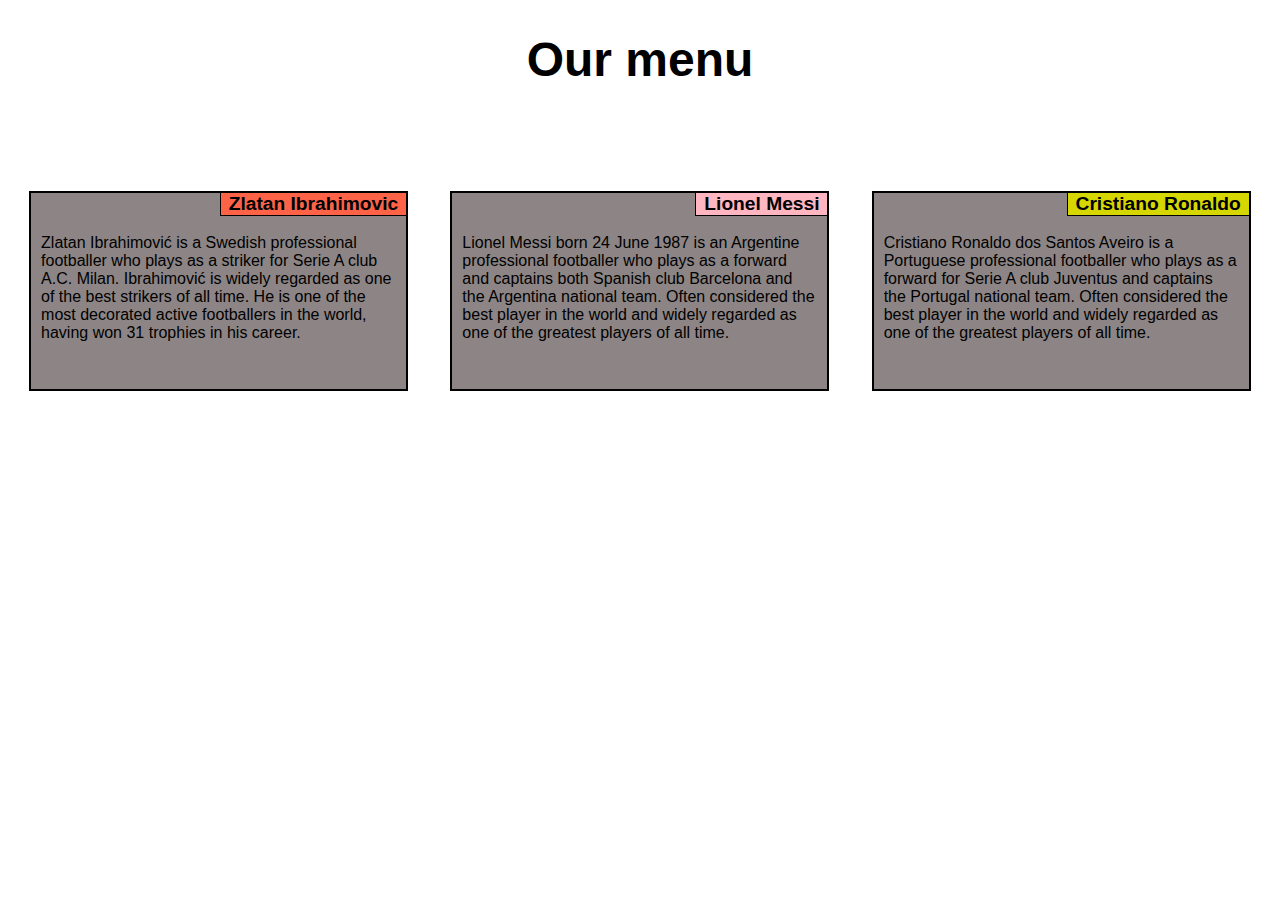
<file: module2-solution/index.html>
<!DOCTYPE html>
<html lang="en">
    <head>
        <meta charset="UTF-8">
        <meta name="viewport" content="width=device-width, initial-scale=1.0">
        <link rel="stylesheet" type="text/css" href="css/grid.css">
        <link rel="stylesheet" type="text/css" href="css/style.css">
        <title>Module 2 coding assignment</title>
    </head>
    <body>
        <h1>Our menu</h1>
        
        <div class="row">
            <div class="col-lg-4 col-md-6 col-sm-12">
                <section class="zlatan">
                    <h2 >
                        Zlatan Ibrahimovic
                    </h2>
                    <p>
                        Zlatan Ibrahimović is a Swedish professional 
                        footballer who plays as a striker for Serie A club 
                        A.C. Milan. Ibrahimović is widely regarded as one 
                        of the best strikers of all time. He is one of the 
                        most decorated active footballers in the world, having 
                        won 31 trophies in his career.
                    </p>
                </section>
            </div>
            <div class="col-lg-4 col-md-6 col-sm-12">
                <section class="messi">
                    <h2 > 
                        Lionel Messi
                    </h2>
                    <p>
                        Lionel Messi born 24 June 1987 is an Argentine professional 
                        footballer who plays as a forward and captains both Spanish 
                        club Barcelona and the Argentina national team. Often considered 
                        the best player in the world and widely regarded as one of the greatest 
                        players of all time.
                    </p>
                </section>
            </div>
            <div class="col-lg-4 col-md-12 col-sm-12">
                <section class="ronaldo">
                    <h2>
                        Cristiano Ronaldo
                    </h2>
                    <p>
                        Cristiano Ronaldo dos Santos Aveiro
                        is a Portuguese professional footballer 
                        who plays as a forward for Serie A club 
                        Juventus and captains the Portugal national team. 
                        Often considered the best player in the world and 
                        widely regarded as one of the greatest players of all time.
                    </p>
                </section>
            </div>

        </div>
    </body>
</html>
</file>
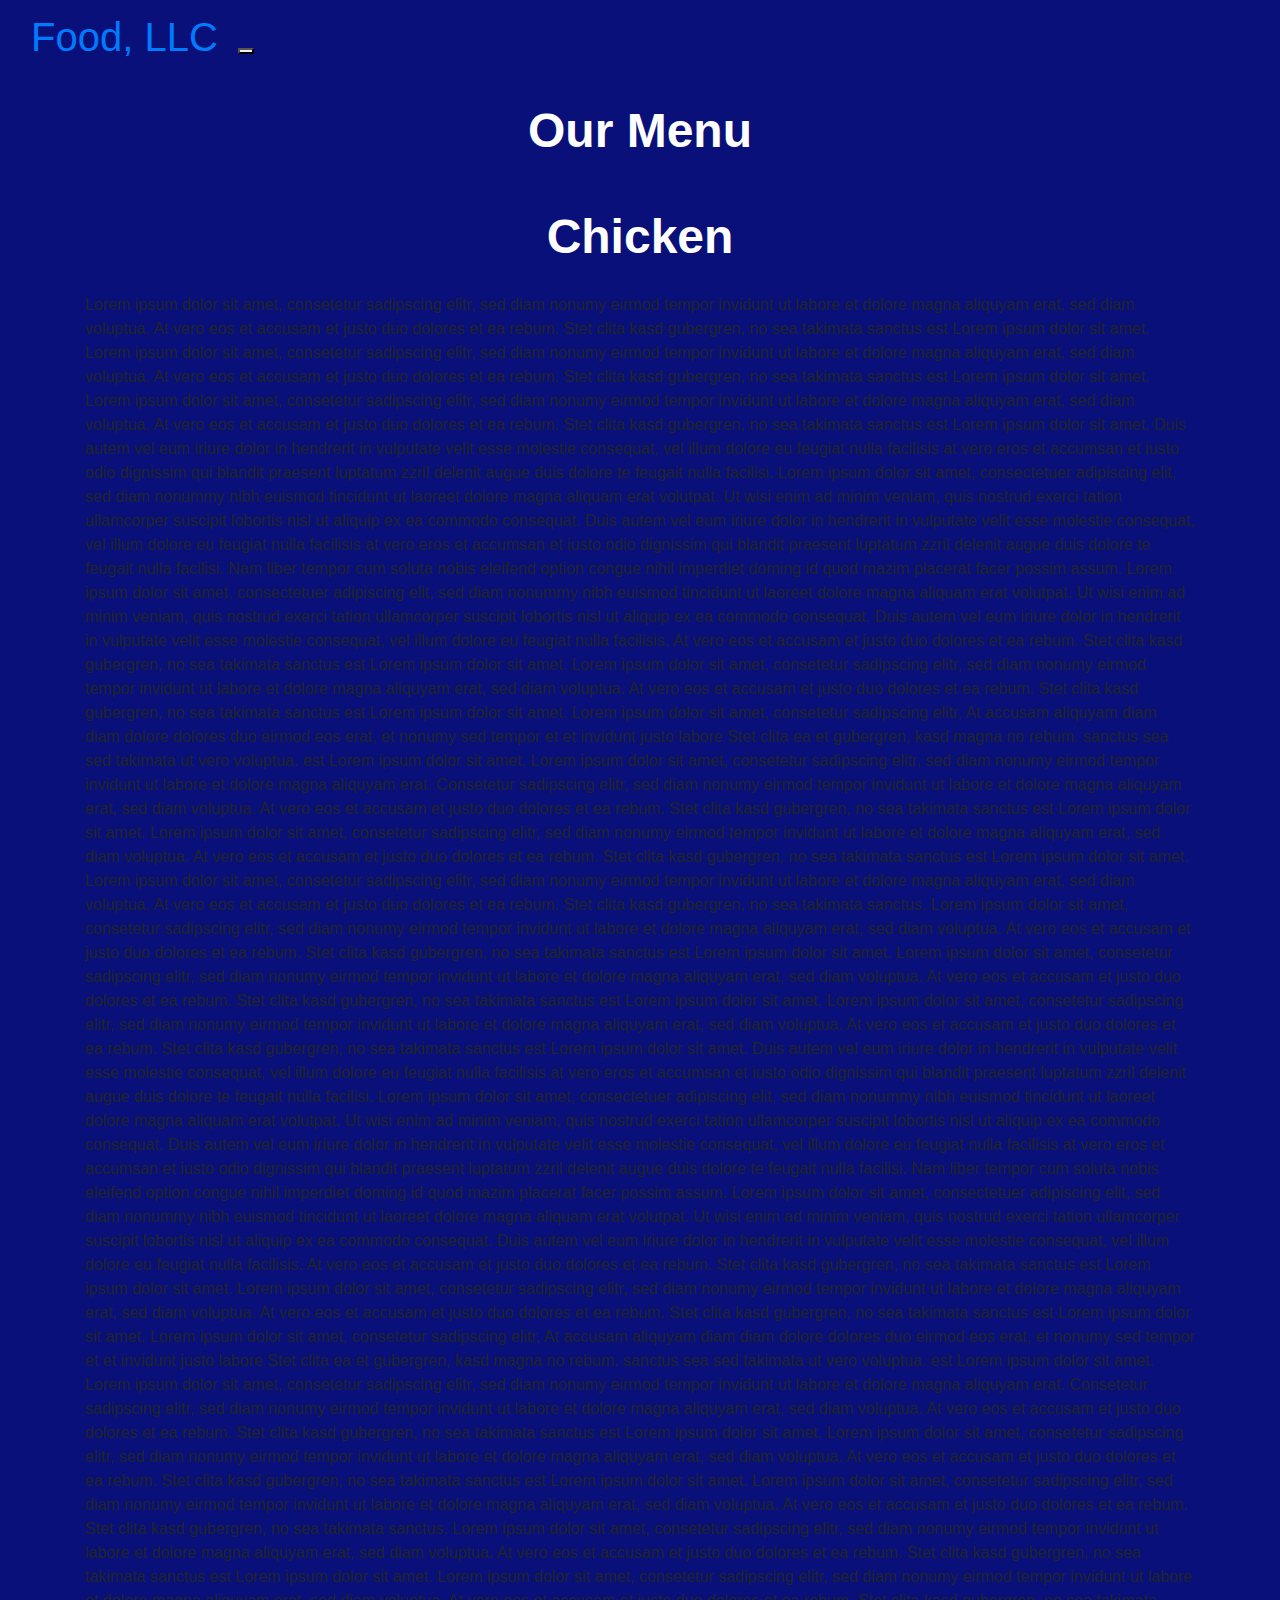
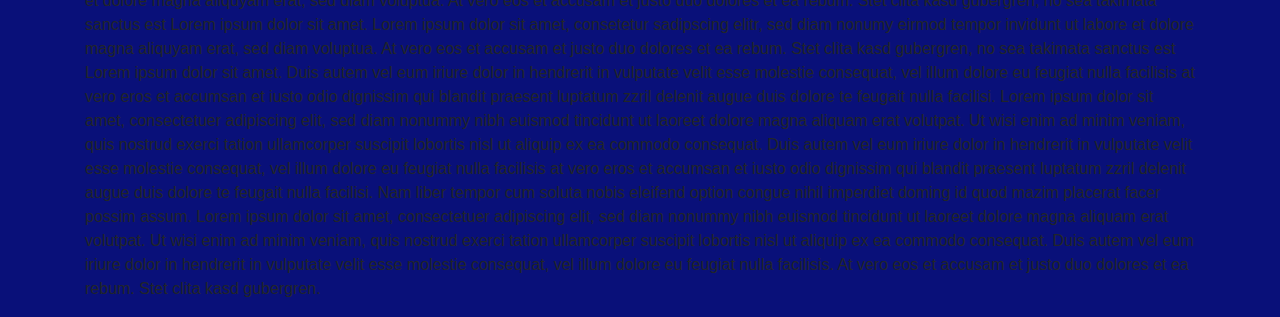
<file: module3-solution/index.html>
<!DOCTYPE html>
<html lang="zxx">

<head>
    <meta charset="utf-8">
    <meta http-equiv="X-UA-Compatible" content="IE=edge">
    <meta name="viewport" content="width=device-width, initial-scale=1">
    <title>Assignment Solution for Module 3</title>
    <link rel="stylesheet" href="css/bootstrap.min.css">
    <link rel="stylesheet" href="css/styles.css">
    <link href="https://fonts.googleapis.com/css?family=Source+Sans+Pro" rel="stylesheet">
    <link href="https://fonts.googleapis.com/css?family=Abril+Fatface" rel="stylesheet">

    <!-- HTML5 shim and Respond.js for IE8 support of HTML5 elements and media queries -->
    <!-- WARNING: Respond.js doesn't work if you view the page via file:// -->
    <!--[if lt IE 9]>
      <script src="https://oss.maxcdn.com/html5shiv/3.7.2/html5shiv.min.js"></script>
      <script src="https://oss.maxcdn.com/respond/1.4.2/respond.min.js"></script>
    <![endif]-->
</head>

<body>
    <header>
        <nav id="header-nav" class="navbar navbar-default">
            <div class="container-fluid">
                <div class="navbar-header">
                    <div class="navbar-brand">
                        <a href="index_basic.html"><h1>Food, LLC</h1></a>
                    </div>

                    <button type="button" class="navbar-toggle collapsed visible-xs" data-toggle="collapse" data-target="#collapsable-nav" aria-expanded="false">
                        <span class="sr-only">Toggle navigation</span>
                        <span class="icon-bar"></span>
                        <span class="icon-bar"></span>
                        <span class="icon-bar"></span>
                    </button>
                </div>

                <div id="collapsable-nav" class="collapse navbar-collapse">
                    <ul id="nav-list" class="nav navbar-nav navbar-right visible-xs text-center">
                        <li>
                            <a><br class="hidden-xs"> Chicken</a>
                        </li>
                        <li>
                            <a><br class="hidden-xs"> Beef</a>
                        </li>
                        <li>
                            <a><br class="hidden-xs"> Sushi</a>
                        </li>
                    </ul>
                </div>
            </div>
        </nav>
    </header>

    <div id="main-content" class="container">
        <h2 id="top-heading" class="text-center">Our Menu</h2>
        <section id="main-section">
            <h3 class="text-center">Chicken</h3>
            <p>
                Lorem ipsum dolor sit amet, consetetur sadipscing elitr, sed diam nonumy eirmod tempor invidunt ut labore et dolore magna aliquyam erat, sed diam voluptua. At vero eos et accusam et justo duo dolores et ea rebum. Stet clita kasd gubergren, no sea takimata
                sanctus est Lorem ipsum dolor sit amet. Lorem ipsum dolor sit amet, consetetur sadipscing elitr, sed diam nonumy eirmod tempor invidunt ut labore et dolore magna aliquyam erat, sed diam voluptua. At vero eos et accusam et justo duo dolores
                et ea rebum. Stet clita kasd gubergren, no sea takimata sanctus est Lorem ipsum dolor sit amet. Lorem ipsum dolor sit amet, consetetur sadipscing elitr, sed diam nonumy eirmod tempor invidunt ut labore et dolore magna aliquyam erat, sed
                diam voluptua. At vero eos et accusam et justo duo dolores et ea rebum. Stet clita kasd gubergren, no sea takimata sanctus est Lorem ipsum dolor sit amet. Duis autem vel eum iriure dolor in hendrerit in vulputate velit esse molestie consequat,
                vel illum dolore eu feugiat nulla facilisis at vero eros et accumsan et iusto odio dignissim qui blandit praesent luptatum zzril delenit augue duis dolore te feugait nulla facilisi. Lorem ipsum dolor sit amet, consectetuer adipiscing elit,
                sed diam nonummy nibh euismod tincidunt ut laoreet dolore magna aliquam erat volutpat. Ut wisi enim ad minim veniam, quis nostrud exerci tation ullamcorper suscipit lobortis nisl ut aliquip ex ea commodo consequat. Duis autem vel eum iriure
                dolor in hendrerit in vulputate velit esse molestie consequat, vel illum dolore eu feugiat nulla facilisis at vero eros et accumsan et iusto odio dignissim qui blandit praesent luptatum zzril delenit augue duis dolore te feugait nulla
                facilisi. Nam liber tempor cum soluta nobis eleifend option congue nihil imperdiet doming id quod mazim placerat facer possim assum. Lorem ipsum dolor sit amet, consectetuer adipiscing elit, sed diam nonummy nibh euismod tincidunt ut laoreet
                dolore magna aliquam erat volutpat. Ut wisi enim ad minim veniam, quis nostrud exerci tation ullamcorper suscipit lobortis nisl ut aliquip ex ea commodo consequat. Duis autem vel eum iriure dolor in hendrerit in vulputate velit esse molestie
                consequat, vel illum dolore eu feugiat nulla facilisis. At vero eos et accusam et justo duo dolores et ea rebum. Stet clita kasd gubergren, no sea takimata sanctus est Lorem ipsum dolor sit amet. Lorem ipsum dolor sit amet, consetetur
                sadipscing elitr, sed diam nonumy eirmod tempor invidunt ut labore et dolore magna aliquyam erat, sed diam voluptua. At vero eos et accusam et justo duo dolores et ea rebum. Stet clita kasd gubergren, no sea takimata sanctus est Lorem
                ipsum dolor sit amet. Lorem ipsum dolor sit amet, consetetur sadipscing elitr, At accusam aliquyam diam diam dolore dolores duo eirmod eos erat, et nonumy sed tempor et et invidunt justo labore Stet clita ea et gubergren, kasd magna no
                rebum. sanctus sea sed takimata ut vero voluptua. est Lorem ipsum dolor sit amet. Lorem ipsum dolor sit amet, consetetur sadipscing elitr, sed diam nonumy eirmod tempor invidunt ut labore et dolore magna aliquyam erat. Consetetur sadipscing
                elitr, sed diam nonumy eirmod tempor invidunt ut labore et dolore magna aliquyam erat, sed diam voluptua. At vero eos et accusam et justo duo dolores et ea rebum. Stet clita kasd gubergren, no sea takimata sanctus est Lorem ipsum dolor
                sit amet. Lorem ipsum dolor sit amet, consetetur sadipscing elitr, sed diam nonumy eirmod tempor invidunt ut labore et dolore magna aliquyam erat, sed diam voluptua. At vero eos et accusam et justo duo dolores et ea rebum. Stet clita kasd
                gubergren, no sea takimata sanctus est Lorem ipsum dolor sit amet. Lorem ipsum dolor sit amet, consetetur sadipscing elitr, sed diam nonumy eirmod tempor invidunt ut labore et dolore magna aliquyam erat, sed diam voluptua. At vero eos
                et accusam et justo duo dolores et ea rebum. Stet clita kasd gubergren, no sea takimata sanctus. Lorem ipsum dolor sit amet, consetetur sadipscing elitr, sed diam nonumy eirmod tempor invidunt ut labore et dolore magna aliquyam erat, sed
                diam voluptua. At vero eos et accusam et justo duo dolores et ea rebum. Stet clita kasd gubergren, no sea takimata sanctus est Lorem ipsum dolor sit amet. Lorem ipsum dolor sit amet, consetetur sadipscing elitr, sed diam nonumy eirmod
                tempor invidunt ut labore et dolore magna aliquyam erat, sed diam voluptua. At vero eos et accusam et justo duo dolores et ea rebum. Stet clita kasd gubergren, no sea takimata sanctus est Lorem ipsum dolor sit amet. Lorem ipsum dolor sit
                amet, consetetur sadipscing elitr, sed diam nonumy eirmod tempor invidunt ut labore et dolore magna aliquyam erat, sed diam voluptua. At vero eos et accusam et justo duo dolores et ea rebum. Stet clita kasd gubergren, no sea takimata sanctus
                est Lorem ipsum dolor sit amet. Duis autem vel eum iriure dolor in hendrerit in vulputate velit esse molestie consequat, vel illum dolore eu feugiat nulla facilisis at vero eros et accumsan et iusto odio dignissim qui blandit praesent
                luptatum zzril delenit augue duis dolore te feugait nulla facilisi. Lorem ipsum dolor sit amet, consectetuer adipiscing elit, sed diam nonummy nibh euismod tincidunt ut laoreet dolore magna aliquam erat volutpat. Ut wisi enim ad minim
                veniam, quis nostrud exerci tation ullamcorper suscipit lobortis nisl ut aliquip ex ea commodo consequat. Duis autem vel eum iriure dolor in hendrerit in vulputate velit esse molestie consequat, vel illum dolore eu feugiat nulla facilisis
                at vero eros et accumsan et iusto odio dignissim qui blandit praesent luptatum zzril delenit augue duis dolore te feugait nulla facilisi. Nam liber tempor cum soluta nobis eleifend option congue nihil imperdiet doming id quod mazim placerat
                facer possim assum. Lorem ipsum dolor sit amet, consectetuer adipiscing elit, sed diam nonummy nibh euismod tincidunt ut laoreet dolore magna aliquam erat volutpat. Ut wisi enim ad minim veniam, quis nostrud exerci tation ullamcorper suscipit
                lobortis nisl ut aliquip ex ea commodo consequat. Duis autem vel eum iriure dolor in hendrerit in vulputate velit esse molestie consequat, vel illum dolore eu feugiat nulla facilisis. At vero eos et accusam et justo duo dolores et ea rebum.
                Stet clita kasd gubergren, no sea takimata sanctus est Lorem ipsum dolor sit amet. Lorem ipsum dolor sit amet, consetetur sadipscing elitr, sed diam nonumy eirmod tempor invidunt ut labore et dolore magna aliquyam erat, sed diam voluptua.
                At vero eos et accusam et justo duo dolores et ea rebum. Stet clita kasd gubergren, no sea takimata sanctus est Lorem ipsum dolor sit amet. Lorem ipsum dolor sit amet, consetetur sadipscing elitr, At accusam aliquyam diam diam dolore dolores
                duo eirmod eos erat, et nonumy sed tempor et et invidunt justo labore Stet clita ea et gubergren, kasd magna no rebum. sanctus sea sed takimata ut vero voluptua. est Lorem ipsum dolor sit amet. Lorem ipsum dolor sit amet, consetetur sadipscing
                elitr, sed diam nonumy eirmod tempor invidunt ut labore et dolore magna aliquyam erat. Consetetur sadipscing elitr, sed diam nonumy eirmod tempor invidunt ut labore et dolore magna aliquyam erat, sed diam voluptua. At vero eos et accusam
                et justo duo dolores et ea rebum. Stet clita kasd gubergren, no sea takimata sanctus est Lorem ipsum dolor sit amet. Lorem ipsum dolor sit amet, consetetur sadipscing elitr, sed diam nonumy eirmod tempor invidunt ut labore et dolore magna
                aliquyam erat, sed diam voluptua. At vero eos et accusam et justo duo dolores et ea rebum. Stet clita kasd gubergren, no sea takimata sanctus est Lorem ipsum dolor sit amet. Lorem ipsum dolor sit amet, consetetur sadipscing elitr, sed
                diam nonumy eirmod tempor invidunt ut labore et dolore magna aliquyam erat, sed diam voluptua. At vero eos et accusam et justo duo dolores et ea rebum. Stet clita kasd gubergren, no sea takimata sanctus. Lorem ipsum dolor sit amet, consetetur
                sadipscing elitr, sed diam nonumy eirmod tempor invidunt ut labore et dolore magna aliquyam erat, sed diam voluptua. At vero eos et accusam et justo duo dolores et ea rebum. Stet clita kasd gubergren, no sea takimata sanctus est Lorem
                ipsum dolor sit amet. Lorem ipsum dolor sit amet, consetetur sadipscing elitr, sed diam nonumy eirmod tempor invidunt ut labore et dolore magna aliquyam erat, sed diam voluptua. At vero eos et accusam et justo duo dolores et ea rebum.
                Stet clita kasd gubergren, no sea takimata sanctus est Lorem ipsum dolor sit amet. Lorem ipsum dolor sit amet, consetetur sadipscing elitr, sed diam nonumy eirmod tempor invidunt ut labore et dolore magna aliquyam erat, sed diam voluptua.
                At vero eos et accusam et justo duo dolores et ea rebum. Stet clita kasd gubergren, no sea takimata sanctus est Lorem ipsum dolor sit amet. Duis autem vel eum iriure dolor in hendrerit in vulputate velit esse molestie consequat, vel illum
                dolore eu feugiat nulla facilisis at vero eros et accumsan et iusto odio dignissim qui blandit praesent luptatum zzril delenit augue duis dolore te feugait nulla facilisi. Lorem ipsum dolor sit amet, consectetuer adipiscing elit, sed diam
                nonummy nibh euismod tincidunt ut laoreet dolore magna aliquam erat volutpat. Ut wisi enim ad minim veniam, quis nostrud exerci tation ullamcorper suscipit lobortis nisl ut aliquip ex ea commodo consequat. Duis autem vel eum iriure dolor
                in hendrerit in vulputate velit esse molestie consequat, vel illum dolore eu feugiat nulla facilisis at vero eros et accumsan et iusto odio dignissim qui blandit praesent luptatum zzril delenit augue duis dolore te feugait nulla facilisi.
                Nam liber tempor cum soluta nobis eleifend option congue nihil imperdiet doming id quod mazim placerat facer possim assum. Lorem ipsum dolor sit amet, consectetuer adipiscing elit, sed diam nonummy nibh euismod tincidunt ut laoreet dolore
                magna aliquam erat volutpat. Ut wisi enim ad minim veniam, quis nostrud exerci tation ullamcorper suscipit lobortis nisl ut aliquip ex ea commodo consequat. Duis autem vel eum iriure dolor in hendrerit in vulputate velit esse molestie
                consequat, vel illum dolore eu feugiat nulla facilisis. At vero eos et accusam et justo duo dolores et ea rebum. Stet clita kasd gubergren.
            </p>
        </section>

    </div>

    <!-- jQuery (Bootstrap JS plugins depend on it) -->
    <script src="js/jquery-3.1.1.min.js"></script>
    <script src="js/bootstrap.min.js"></script>
    <!-- <script src="js/script.js"></script> -->

</body>

</html>
</file>
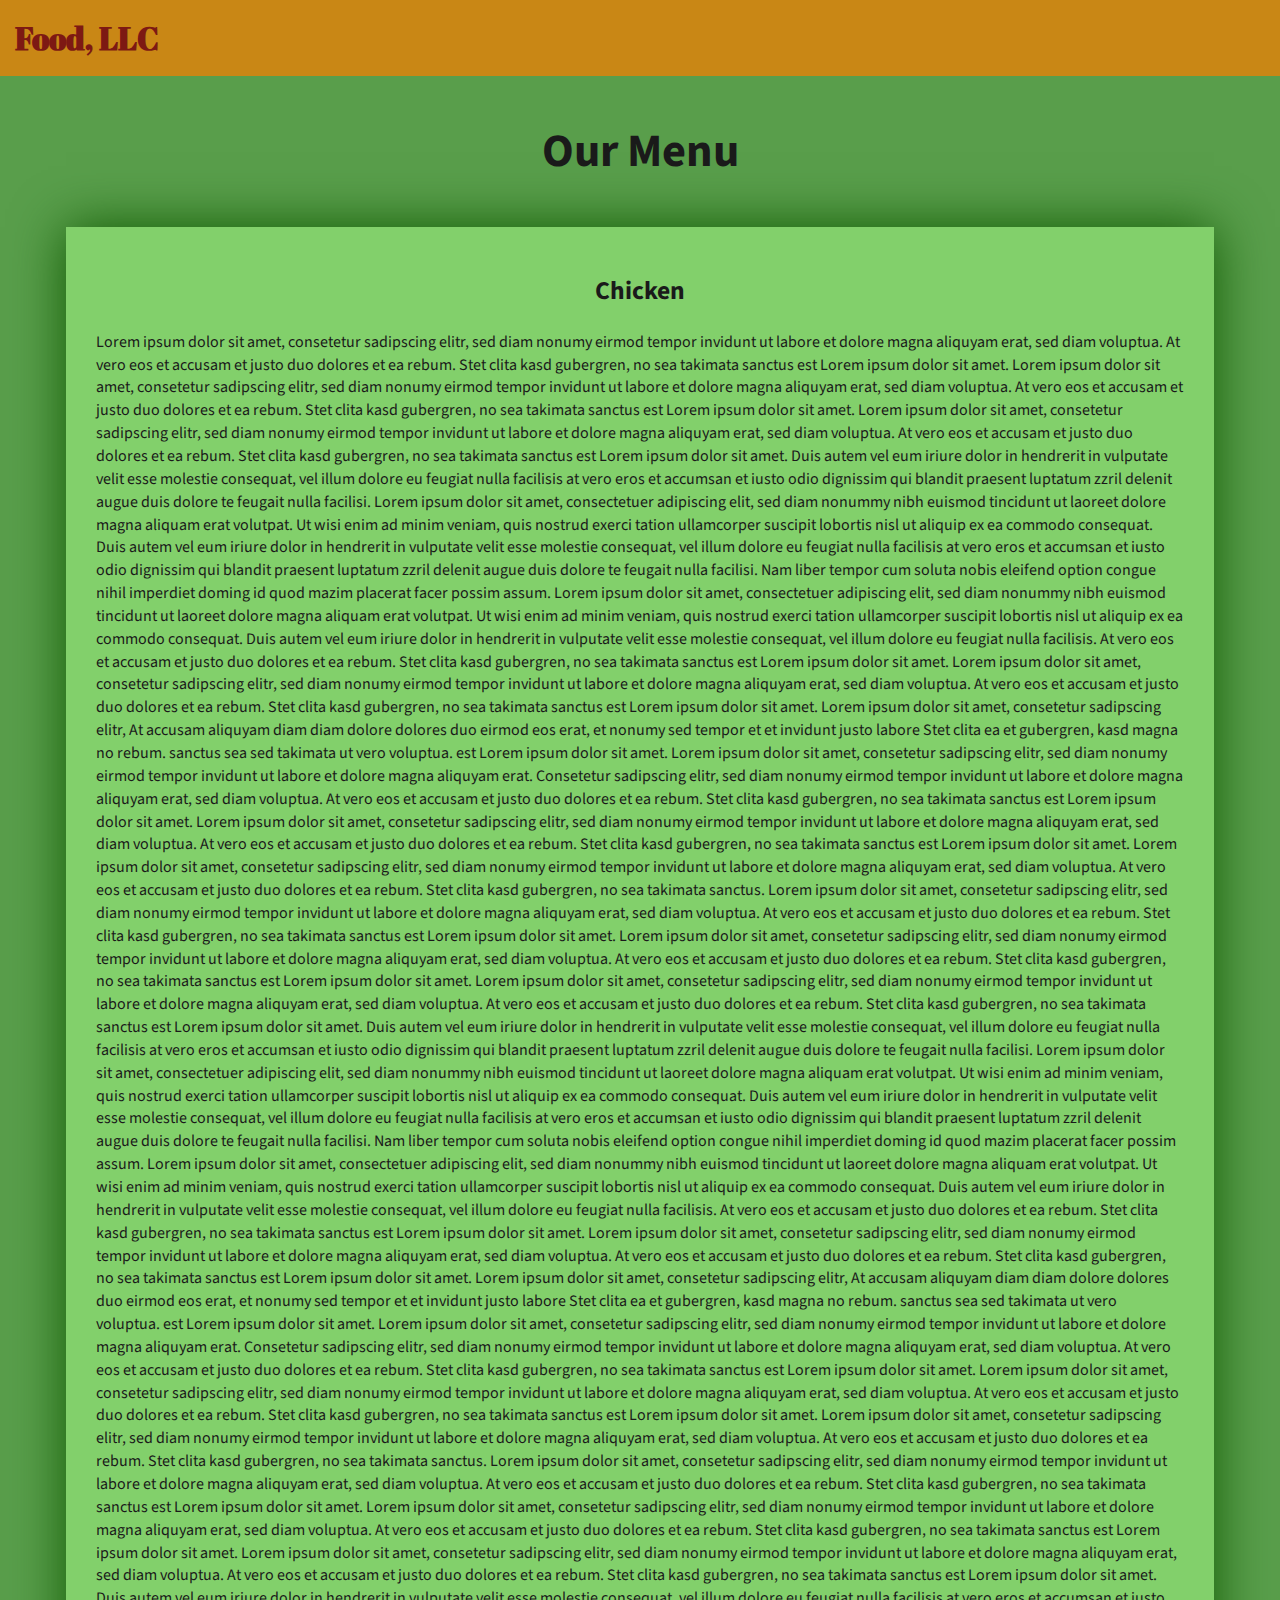
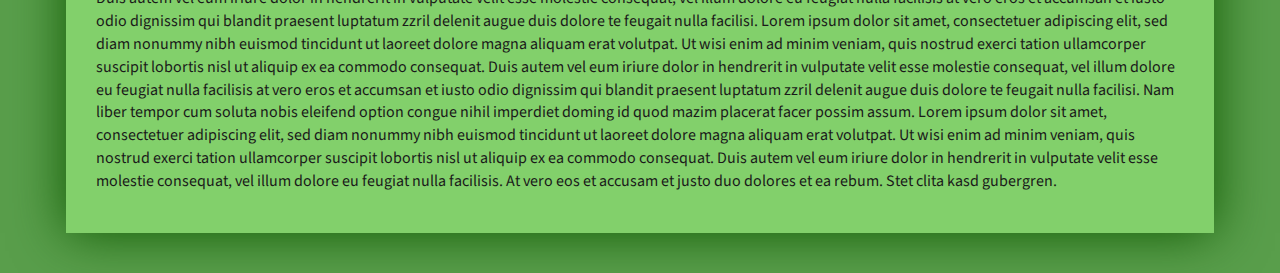
<file: module3_solution/index.html>
<!DOCTYPE html>
<html lang="zxx">

<head>
    <meta charset="utf-8">
    <meta http-equiv="X-UA-Compatible" content="IE=edge">
    <meta name="viewport" content="width=device-width, initial-scale=1">
    <title>Assignment Solution for Module 3</title>
    <link rel="stylesheet" href="css/bootstrap.min.css">
    <link rel="stylesheet" href="css/styles_basic.css">
    <link href="https://fonts.googleapis.com/css?family=Source+Sans+Pro" rel="stylesheet">
    <link href="https://fonts.googleapis.com/css?family=Abril+Fatface" rel="stylesheet">

    <!-- HTML5 shim and Respond.js for IE8 support of HTML5 elements and media queries -->
    <!-- WARNING: Respond.js doesn't work if you view the page via file:// -->
    <!--[if lt IE 9]>
      <script src="https://oss.maxcdn.com/html5shiv/3.7.2/html5shiv.min.js"></script>
      <script src="https://oss.maxcdn.com/respond/1.4.2/respond.min.js"></script>
    <![endif]-->
</head>

<body>
    <header>
        <nav id="header-nav" class="navbar navbar-default">
            <div class="container-fluid">
                <div class="navbar-header">
                    <div class="navbar-brand">
                        <a href="index_basic.html"><h1>Food, LLC</h1></a>
                    </div>

                    <button type="button" class="navbar-toggle collapsed visible-xs" data-toggle="collapse" data-target="#collapsable-nav" aria-expanded="false">
                        <span class="sr-only">Toggle navigation</span>
                        <span class="icon-bar"></span>
                        <span class="icon-bar"></span>
                        <span class="icon-bar"></span>
                    </button>
                </div>

                <div id="collapsable-nav" class="collapse navbar-collapse">
                    <ul id="nav-list" class="nav navbar-nav navbar-right visible-xs text-center">
                        <li>
                            <a><br class="hidden-xs"> Chicken</a>
                        </li>
                        <li>
                            <a><br class="hidden-xs"> Beef</a>
                        </li>
                        <li>
                            <a><br class="hidden-xs"> Sushi</a>
                        </li>
                    </ul>
                </div>
            </div>
        </nav>
    </header>

    <div id="main-content" class="container">
        <h2 id="top-heading" class="text-center">Our Menu</h2>
        <section id="main-section">
            <h3 class="text-center">Chicken</h3>
            <p>
                Lorem ipsum dolor sit amet, consetetur sadipscing elitr, sed diam nonumy eirmod tempor invidunt ut labore et dolore magna aliquyam erat, sed diam voluptua. At vero eos et accusam et justo duo dolores et ea rebum. Stet clita kasd gubergren, no sea takimata
                sanctus est Lorem ipsum dolor sit amet. Lorem ipsum dolor sit amet, consetetur sadipscing elitr, sed diam nonumy eirmod tempor invidunt ut labore et dolore magna aliquyam erat, sed diam voluptua. At vero eos et accusam et justo duo dolores
                et ea rebum. Stet clita kasd gubergren, no sea takimata sanctus est Lorem ipsum dolor sit amet. Lorem ipsum dolor sit amet, consetetur sadipscing elitr, sed diam nonumy eirmod tempor invidunt ut labore et dolore magna aliquyam erat, sed
                diam voluptua. At vero eos et accusam et justo duo dolores et ea rebum. Stet clita kasd gubergren, no sea takimata sanctus est Lorem ipsum dolor sit amet. Duis autem vel eum iriure dolor in hendrerit in vulputate velit esse molestie consequat,
                vel illum dolore eu feugiat nulla facilisis at vero eros et accumsan et iusto odio dignissim qui blandit praesent luptatum zzril delenit augue duis dolore te feugait nulla facilisi. Lorem ipsum dolor sit amet, consectetuer adipiscing elit,
                sed diam nonummy nibh euismod tincidunt ut laoreet dolore magna aliquam erat volutpat. Ut wisi enim ad minim veniam, quis nostrud exerci tation ullamcorper suscipit lobortis nisl ut aliquip ex ea commodo consequat. Duis autem vel eum iriure
                dolor in hendrerit in vulputate velit esse molestie consequat, vel illum dolore eu feugiat nulla facilisis at vero eros et accumsan et iusto odio dignissim qui blandit praesent luptatum zzril delenit augue duis dolore te feugait nulla
                facilisi. Nam liber tempor cum soluta nobis eleifend option congue nihil imperdiet doming id quod mazim placerat facer possim assum. Lorem ipsum dolor sit amet, consectetuer adipiscing elit, sed diam nonummy nibh euismod tincidunt ut laoreet
                dolore magna aliquam erat volutpat. Ut wisi enim ad minim veniam, quis nostrud exerci tation ullamcorper suscipit lobortis nisl ut aliquip ex ea commodo consequat. Duis autem vel eum iriure dolor in hendrerit in vulputate velit esse molestie
                consequat, vel illum dolore eu feugiat nulla facilisis. At vero eos et accusam et justo duo dolores et ea rebum. Stet clita kasd gubergren, no sea takimata sanctus est Lorem ipsum dolor sit amet. Lorem ipsum dolor sit amet, consetetur
                sadipscing elitr, sed diam nonumy eirmod tempor invidunt ut labore et dolore magna aliquyam erat, sed diam voluptua. At vero eos et accusam et justo duo dolores et ea rebum. Stet clita kasd gubergren, no sea takimata sanctus est Lorem
                ipsum dolor sit amet. Lorem ipsum dolor sit amet, consetetur sadipscing elitr, At accusam aliquyam diam diam dolore dolores duo eirmod eos erat, et nonumy sed tempor et et invidunt justo labore Stet clita ea et gubergren, kasd magna no
                rebum. sanctus sea sed takimata ut vero voluptua. est Lorem ipsum dolor sit amet. Lorem ipsum dolor sit amet, consetetur sadipscing elitr, sed diam nonumy eirmod tempor invidunt ut labore et dolore magna aliquyam erat. Consetetur sadipscing
                elitr, sed diam nonumy eirmod tempor invidunt ut labore et dolore magna aliquyam erat, sed diam voluptua. At vero eos et accusam et justo duo dolores et ea rebum. Stet clita kasd gubergren, no sea takimata sanctus est Lorem ipsum dolor
                sit amet. Lorem ipsum dolor sit amet, consetetur sadipscing elitr, sed diam nonumy eirmod tempor invidunt ut labore et dolore magna aliquyam erat, sed diam voluptua. At vero eos et accusam et justo duo dolores et ea rebum. Stet clita kasd
                gubergren, no sea takimata sanctus est Lorem ipsum dolor sit amet. Lorem ipsum dolor sit amet, consetetur sadipscing elitr, sed diam nonumy eirmod tempor invidunt ut labore et dolore magna aliquyam erat, sed diam voluptua. At vero eos
                et accusam et justo duo dolores et ea rebum. Stet clita kasd gubergren, no sea takimata sanctus. Lorem ipsum dolor sit amet, consetetur sadipscing elitr, sed diam nonumy eirmod tempor invidunt ut labore et dolore magna aliquyam erat, sed
                diam voluptua. At vero eos et accusam et justo duo dolores et ea rebum. Stet clita kasd gubergren, no sea takimata sanctus est Lorem ipsum dolor sit amet. Lorem ipsum dolor sit amet, consetetur sadipscing elitr, sed diam nonumy eirmod
                tempor invidunt ut labore et dolore magna aliquyam erat, sed diam voluptua. At vero eos et accusam et justo duo dolores et ea rebum. Stet clita kasd gubergren, no sea takimata sanctus est Lorem ipsum dolor sit amet. Lorem ipsum dolor sit
                amet, consetetur sadipscing elitr, sed diam nonumy eirmod tempor invidunt ut labore et dolore magna aliquyam erat, sed diam voluptua. At vero eos et accusam et justo duo dolores et ea rebum. Stet clita kasd gubergren, no sea takimata sanctus
                est Lorem ipsum dolor sit amet. Duis autem vel eum iriure dolor in hendrerit in vulputate velit esse molestie consequat, vel illum dolore eu feugiat nulla facilisis at vero eros et accumsan et iusto odio dignissim qui blandit praesent
                luptatum zzril delenit augue duis dolore te feugait nulla facilisi. Lorem ipsum dolor sit amet, consectetuer adipiscing elit, sed diam nonummy nibh euismod tincidunt ut laoreet dolore magna aliquam erat volutpat. Ut wisi enim ad minim
                veniam, quis nostrud exerci tation ullamcorper suscipit lobortis nisl ut aliquip ex ea commodo consequat. Duis autem vel eum iriure dolor in hendrerit in vulputate velit esse molestie consequat, vel illum dolore eu feugiat nulla facilisis
                at vero eros et accumsan et iusto odio dignissim qui blandit praesent luptatum zzril delenit augue duis dolore te feugait nulla facilisi. Nam liber tempor cum soluta nobis eleifend option congue nihil imperdiet doming id quod mazim placerat
                facer possim assum. Lorem ipsum dolor sit amet, consectetuer adipiscing elit, sed diam nonummy nibh euismod tincidunt ut laoreet dolore magna aliquam erat volutpat. Ut wisi enim ad minim veniam, quis nostrud exerci tation ullamcorper suscipit
                lobortis nisl ut aliquip ex ea commodo consequat. Duis autem vel eum iriure dolor in hendrerit in vulputate velit esse molestie consequat, vel illum dolore eu feugiat nulla facilisis. At vero eos et accusam et justo duo dolores et ea rebum.
                Stet clita kasd gubergren, no sea takimata sanctus est Lorem ipsum dolor sit amet. Lorem ipsum dolor sit amet, consetetur sadipscing elitr, sed diam nonumy eirmod tempor invidunt ut labore et dolore magna aliquyam erat, sed diam voluptua.
                At vero eos et accusam et justo duo dolores et ea rebum. Stet clita kasd gubergren, no sea takimata sanctus est Lorem ipsum dolor sit amet. Lorem ipsum dolor sit amet, consetetur sadipscing elitr, At accusam aliquyam diam diam dolore dolores
                duo eirmod eos erat, et nonumy sed tempor et et invidunt justo labore Stet clita ea et gubergren, kasd magna no rebum. sanctus sea sed takimata ut vero voluptua. est Lorem ipsum dolor sit amet. Lorem ipsum dolor sit amet, consetetur sadipscing
                elitr, sed diam nonumy eirmod tempor invidunt ut labore et dolore magna aliquyam erat. Consetetur sadipscing elitr, sed diam nonumy eirmod tempor invidunt ut labore et dolore magna aliquyam erat, sed diam voluptua. At vero eos et accusam
                et justo duo dolores et ea rebum. Stet clita kasd gubergren, no sea takimata sanctus est Lorem ipsum dolor sit amet. Lorem ipsum dolor sit amet, consetetur sadipscing elitr, sed diam nonumy eirmod tempor invidunt ut labore et dolore magna
                aliquyam erat, sed diam voluptua. At vero eos et accusam et justo duo dolores et ea rebum. Stet clita kasd gubergren, no sea takimata sanctus est Lorem ipsum dolor sit amet. Lorem ipsum dolor sit amet, consetetur sadipscing elitr, sed
                diam nonumy eirmod tempor invidunt ut labore et dolore magna aliquyam erat, sed diam voluptua. At vero eos et accusam et justo duo dolores et ea rebum. Stet clita kasd gubergren, no sea takimata sanctus. Lorem ipsum dolor sit amet, consetetur
                sadipscing elitr, sed diam nonumy eirmod tempor invidunt ut labore et dolore magna aliquyam erat, sed diam voluptua. At vero eos et accusam et justo duo dolores et ea rebum. Stet clita kasd gubergren, no sea takimata sanctus est Lorem
                ipsum dolor sit amet. Lorem ipsum dolor sit amet, consetetur sadipscing elitr, sed diam nonumy eirmod tempor invidunt ut labore et dolore magna aliquyam erat, sed diam voluptua. At vero eos et accusam et justo duo dolores et ea rebum.
                Stet clita kasd gubergren, no sea takimata sanctus est Lorem ipsum dolor sit amet. Lorem ipsum dolor sit amet, consetetur sadipscing elitr, sed diam nonumy eirmod tempor invidunt ut labore et dolore magna aliquyam erat, sed diam voluptua.
                At vero eos et accusam et justo duo dolores et ea rebum. Stet clita kasd gubergren, no sea takimata sanctus est Lorem ipsum dolor sit amet. Duis autem vel eum iriure dolor in hendrerit in vulputate velit esse molestie consequat, vel illum
                dolore eu feugiat nulla facilisis at vero eros et accumsan et iusto odio dignissim qui blandit praesent luptatum zzril delenit augue duis dolore te feugait nulla facilisi. Lorem ipsum dolor sit amet, consectetuer adipiscing elit, sed diam
                nonummy nibh euismod tincidunt ut laoreet dolore magna aliquam erat volutpat. Ut wisi enim ad minim veniam, quis nostrud exerci tation ullamcorper suscipit lobortis nisl ut aliquip ex ea commodo consequat. Duis autem vel eum iriure dolor
                in hendrerit in vulputate velit esse molestie consequat, vel illum dolore eu feugiat nulla facilisis at vero eros et accumsan et iusto odio dignissim qui blandit praesent luptatum zzril delenit augue duis dolore te feugait nulla facilisi.
                Nam liber tempor cum soluta nobis eleifend option congue nihil imperdiet doming id quod mazim placerat facer possim assum. Lorem ipsum dolor sit amet, consectetuer adipiscing elit, sed diam nonummy nibh euismod tincidunt ut laoreet dolore
                magna aliquam erat volutpat. Ut wisi enim ad minim veniam, quis nostrud exerci tation ullamcorper suscipit lobortis nisl ut aliquip ex ea commodo consequat. Duis autem vel eum iriure dolor in hendrerit in vulputate velit esse molestie
                consequat, vel illum dolore eu feugiat nulla facilisis. At vero eos et accusam et justo duo dolores et ea rebum. Stet clita kasd gubergren.
            </p>
        </section>

    </div>

    <!-- jQuery (Bootstrap JS plugins depend on it) -->
    <script src="js/jquery-3.1.1.min.js"></script>
    <script src="js/bootstrap.min.js"></script>
    <!-- <script src="js/script.js"></script> -->

</body>

</html>
</file>
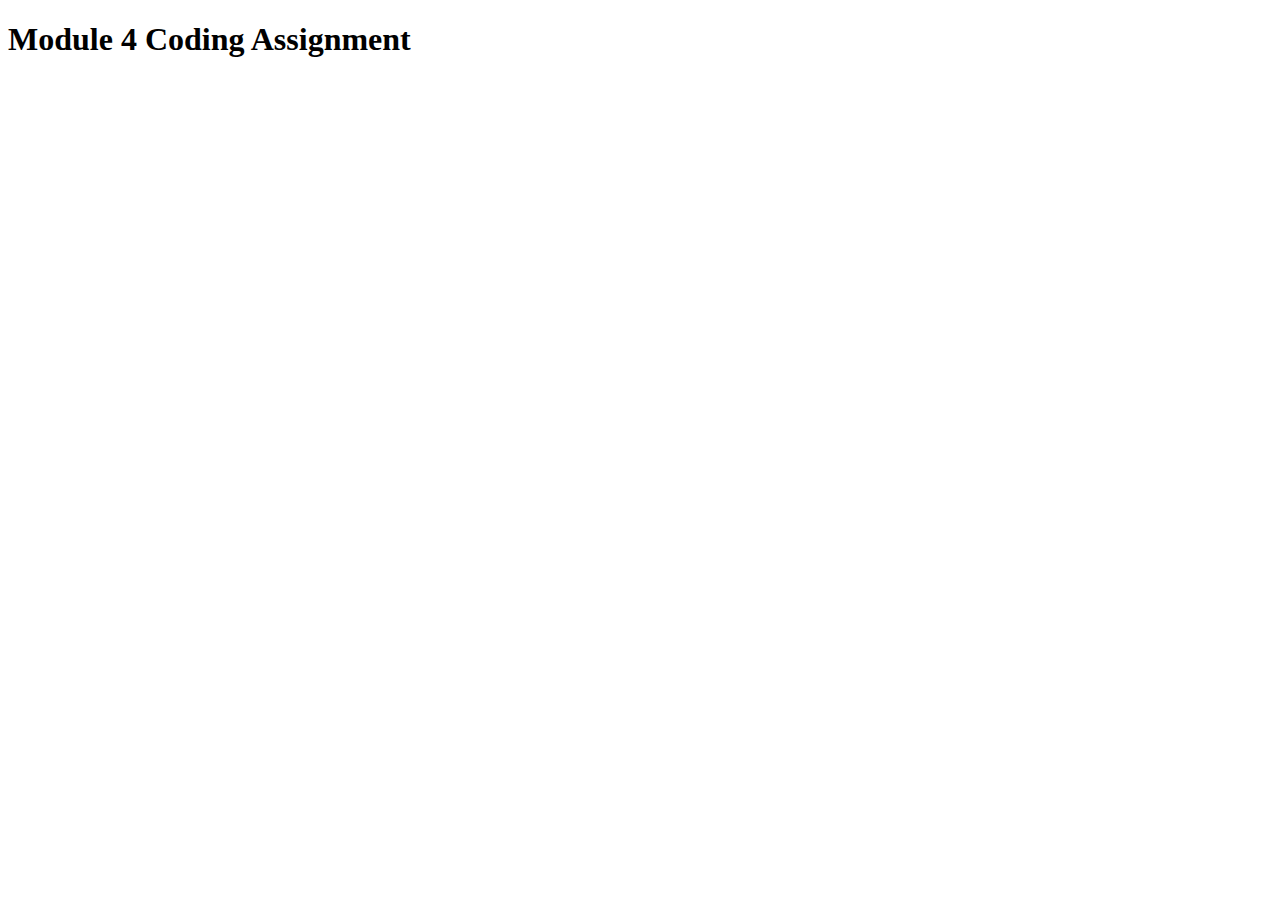
<file: module4-solution/index.html>
<!DOCTYPE html>
<html>
<head>
  <meta charset="utf-8">
  <title>Module 4 Coding Assignment</title>
  <script>
    var names = []; // DO NOT REMOVE
  </script>
  <script src="SpeakHello.js"></script>
  <script src="SpeakGoodBye.js"></script>
  <script src="script.js"></script>
</head>
<body>
  <h1>Module 4 Coding Assignment</h1>
</body>
</html>
</file>
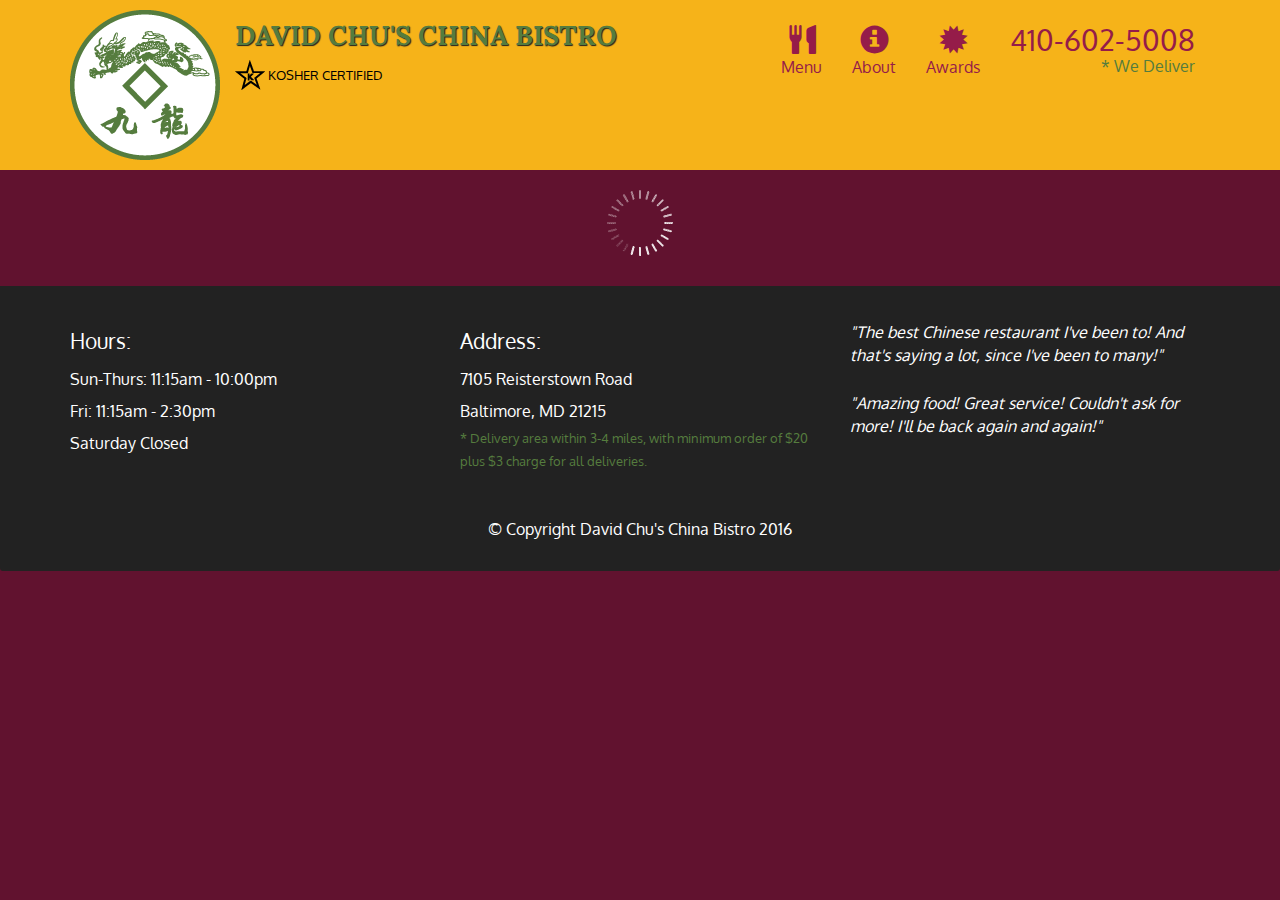
<file: module5-solution/index.html>
<!doctype html>
<html lang="en">
  <head>
    <meta charset="utf-8">
    <meta http-equiv="X-UA-Compatible" content="IE=edge">
    <meta name="viewport" content="width=device-width, initial-scale=1">
    <title>David Chu's China Bistro</title>
    <link rel="stylesheet" href="css/bootstrap.min.css">
    <link rel="stylesheet" href="css/styles.css">
    <link href='https://fonts.googleapis.com/css?family=Oxygen:400,300,700' rel='stylesheet' type='text/css'>
    <link href='https://fonts.googleapis.com/css?family=Lora' rel='stylesheet' type='text/css'>
  </head>
<body>
  <header>
    <nav id="header-nav" class="navbar navbar-default">
      <div class="container">
        <div class="navbar-header">
          <a href="index.html" class="pull-left visible-md visible-lg">
            <div id="logo-img" alt="Logo image"></div>
          </a>

          <div class="navbar-brand">
            <a href="index.html"><h1>David Chu's China Bistro</h1></a>
            <p>
              <img src="images/star-k-logo.png" alt="Kosher certification">
              <span>Kosher Certified</span>
            </p>
          </div>

          <button id="navbarToggle" type="button" class="navbar-toggle collapsed" data-toggle="collapse" data-target="#collapsable-nav" aria-expanded="false">
            <span class="sr-only">Toggle navigation</span>
            <span class="icon-bar"></span>
            <span class="icon-bar"></span>
            <span class="icon-bar"></span>
          </button>
        </div>
        
        <div id="collapsable-nav" class="collapse navbar-collapse">
           <ul id="nav-list" class="nav navbar-nav navbar-right">
            <li id="navHomeButton" class="visible-xs active">
              <a href="index.html">
                <span class="glyphicon glyphicon-home"></span> Home</a>
            </li>
            <li id="navMenuButton">
              <a href="#" onclick="$dc.loadMenuCategories();">
                <span class="glyphicon glyphicon-cutlery"></span><br class="hidden-xs"> Menu</a>
            </li>
            <li>
              <a href="#">
                <span class="glyphicon glyphicon-info-sign"></span><br class="hidden-xs"> About</a>
            </li>
            <li>
              <a href="#">
                <span class="glyphicon glyphicon-certificate"></span><br class="hidden-xs"> Awards</a>
            </li>
            <li id="phone" class="hidden-xs">
              <a href="tel:410-602-5008">
                <span>410-602-5008</span></a><div>* We Deliver</div>
            </li>
          </ul><!-- #nav-list -->
        </div><!-- .collapse .navbar-collapse -->
      </div><!-- .container -->
    </nav><!-- #header-nav -->
  </header>

  <div id="call-btn" class="visible-xs">
    <a class="btn" href="tel:410-602-5008">
    <span class="glyphicon glyphicon-earphone"></span>
    410-602-5008
    </a>
  </div>
  <div id="xs-deliver" class="text-center visible-xs">* We Deliver</div>

  <div id="main-content" class="container"></div>

  <footer class="panel-footer">
    <div class="container">
      <div class="row">
        <section id="hours" class="col-sm-4">
          <span>Hours:</span><br>
          Sun-Thurs: 11:15am - 10:00pm<br>
          Fri: 11:15am - 2:30pm<br>
          Saturday Closed
          <hr class="visible-xs">
        </section>
        <section id="address" class="col-sm-4">
          <span>Address:</span><br>
          7105 Reisterstown Road<br>
          Baltimore, MD 21215
          <p>* Delivery area within 3-4 miles, with minimum order of $20 plus $3 charge for all deliveries.</p>
          <hr class="visible-xs">
        </section>
        <section id="testimonials" class="col-sm-4">
          <p>"The best Chinese restaurant I've been to! And that's saying a lot, since I've been to many!"</p>
          <p>"Amazing food! Great service! Couldn't ask for more! I'll be back again and again!"</p>
        </section>
      </div>
      <div class="text-center">&copy; Copyright David Chu's China Bistro 2016</div>
    </div>
  </footer>

  <!-- jQuery (Bootstrap JS plugins depend on it) -->
  <script src="js/jquery-2.1.4.min.js"></script>
  <script src="js/bootstrap.min.js"></script>
  <script src="js/ajax-utils.js"></script>
  <script src="js/script.js"></script>
</body>
</html>
</file>
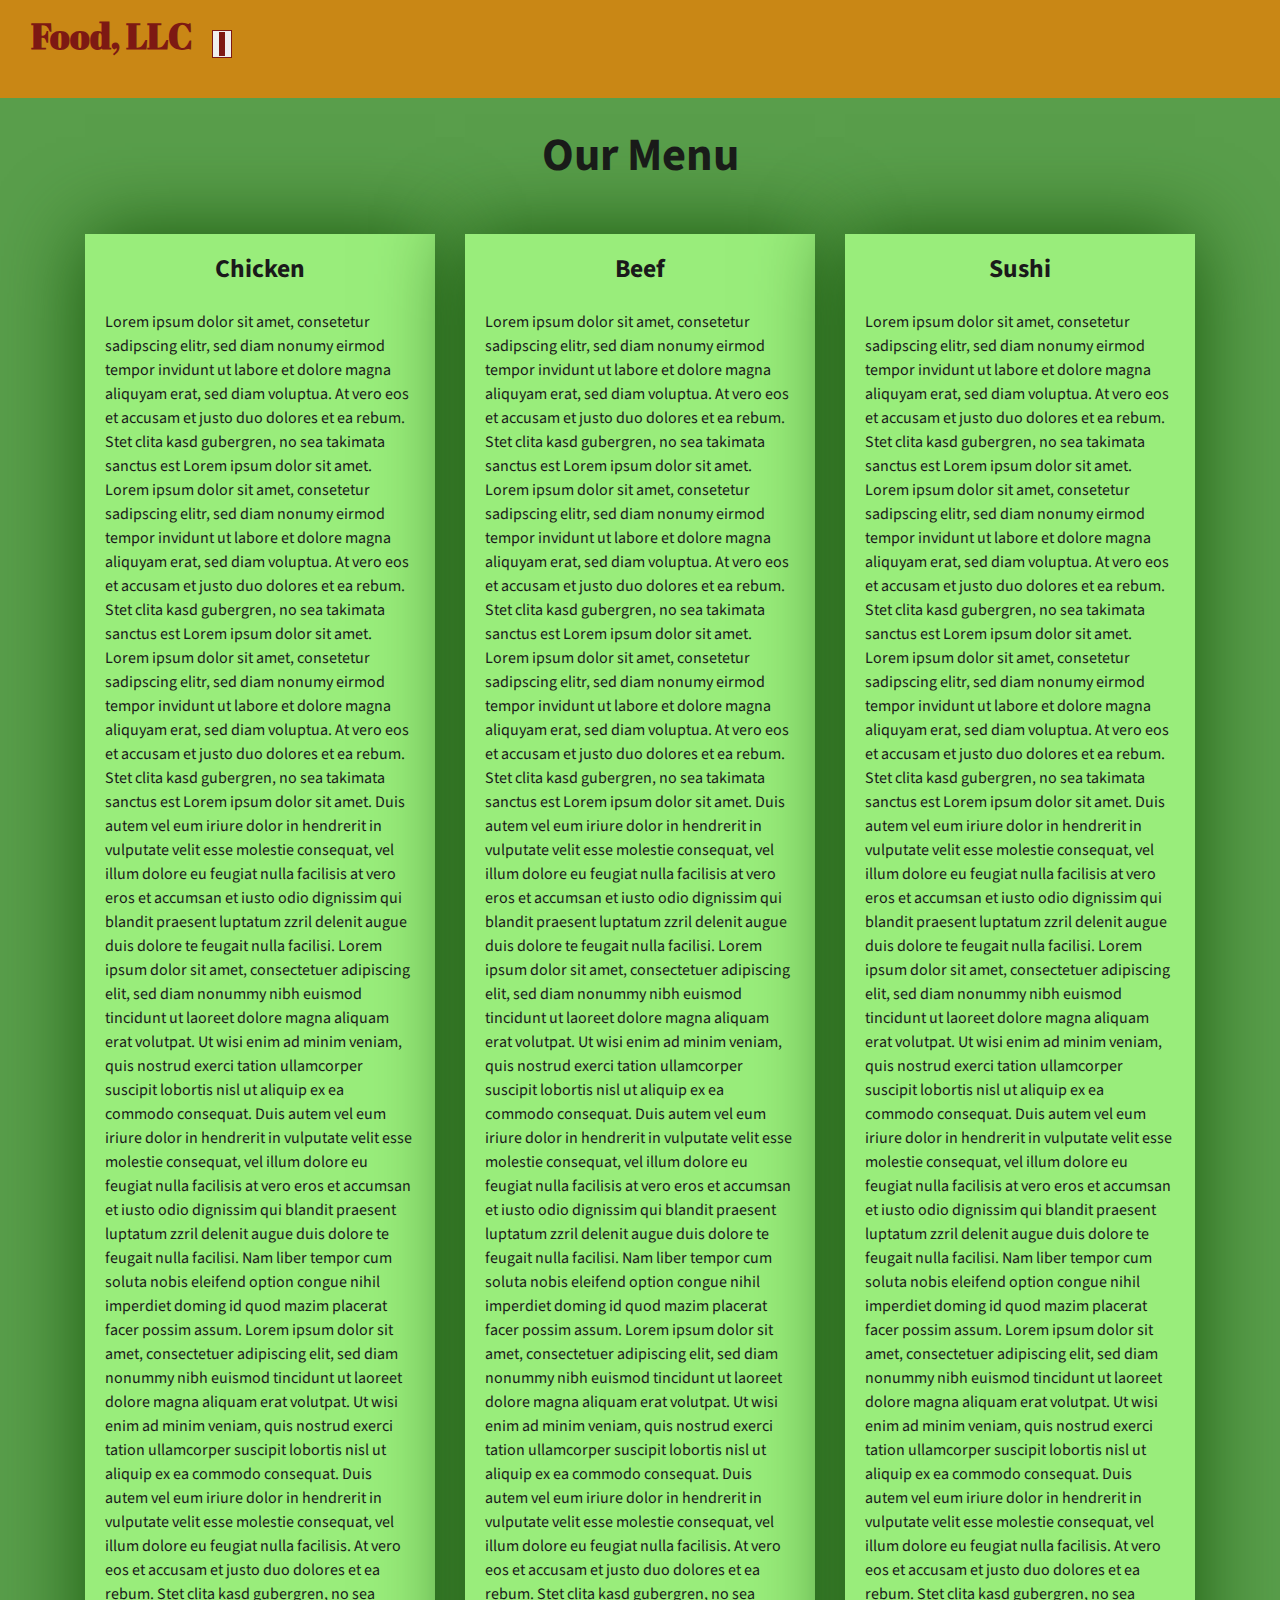
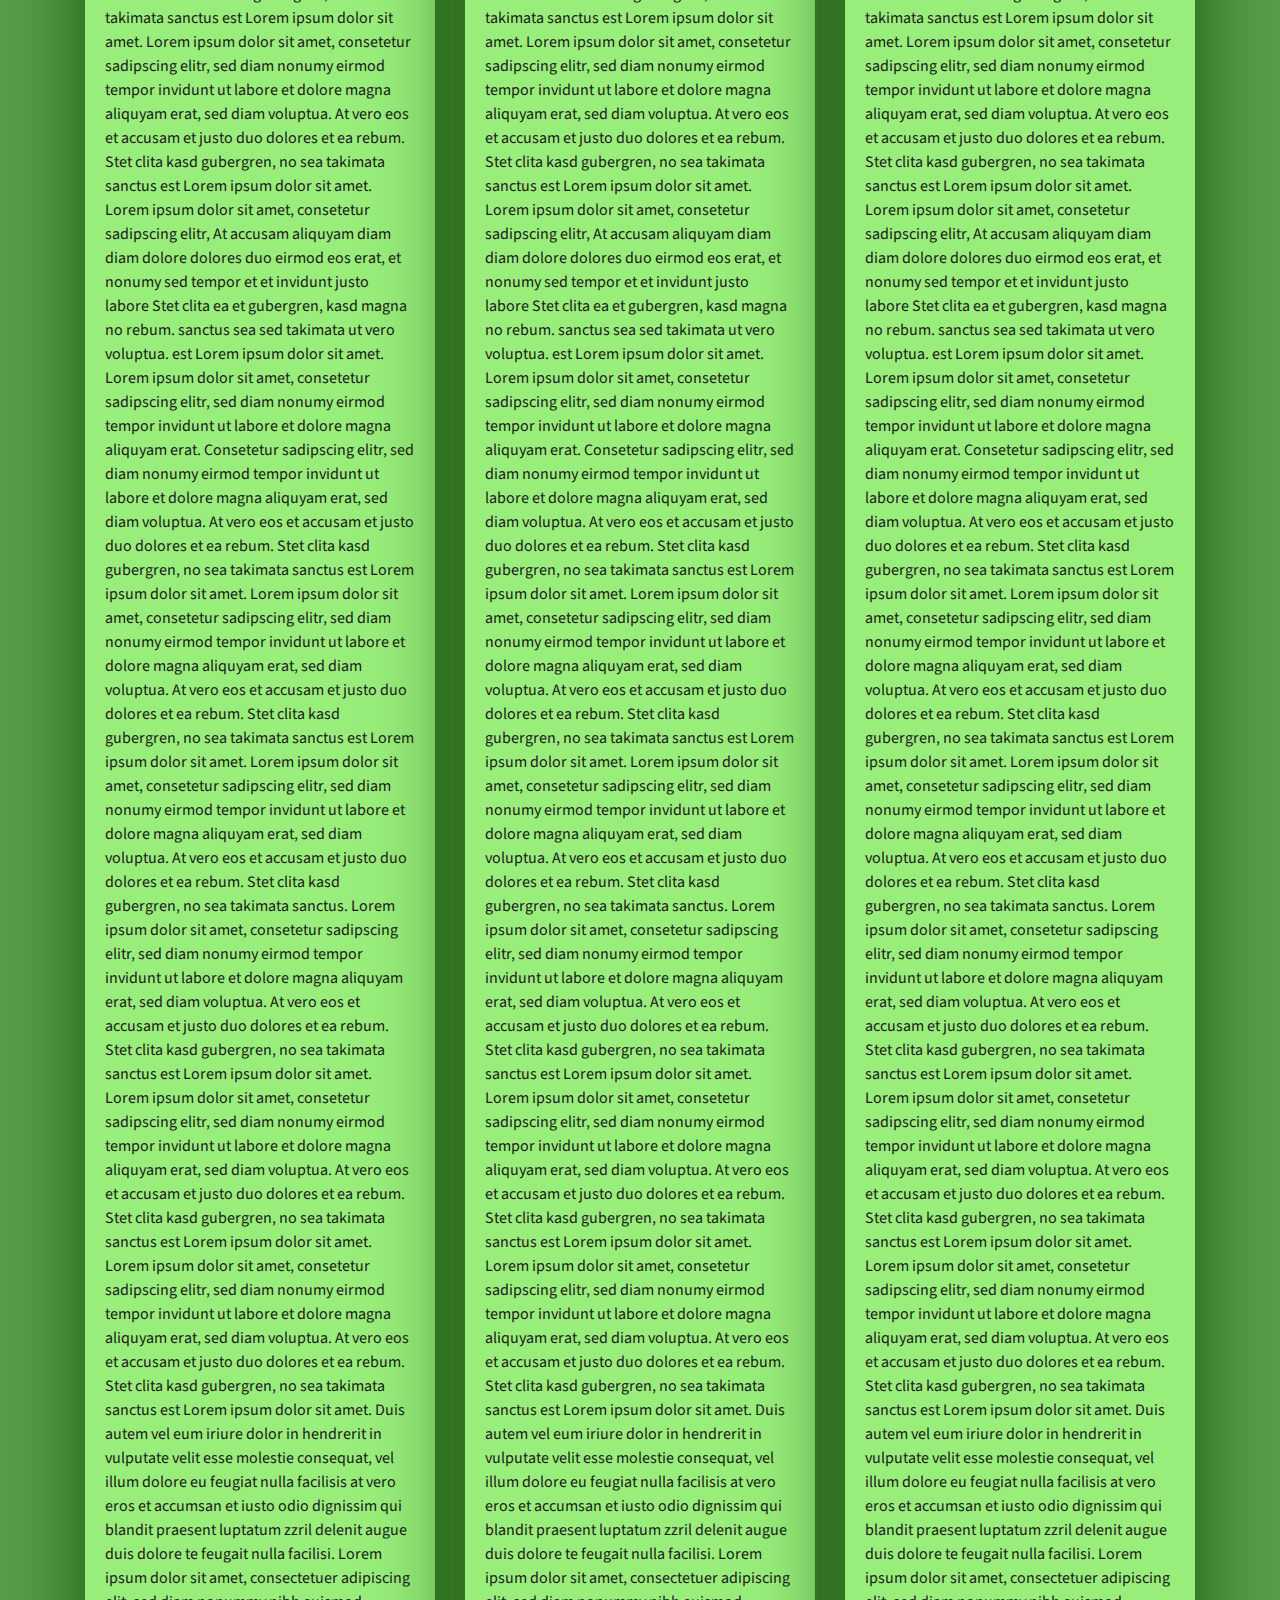
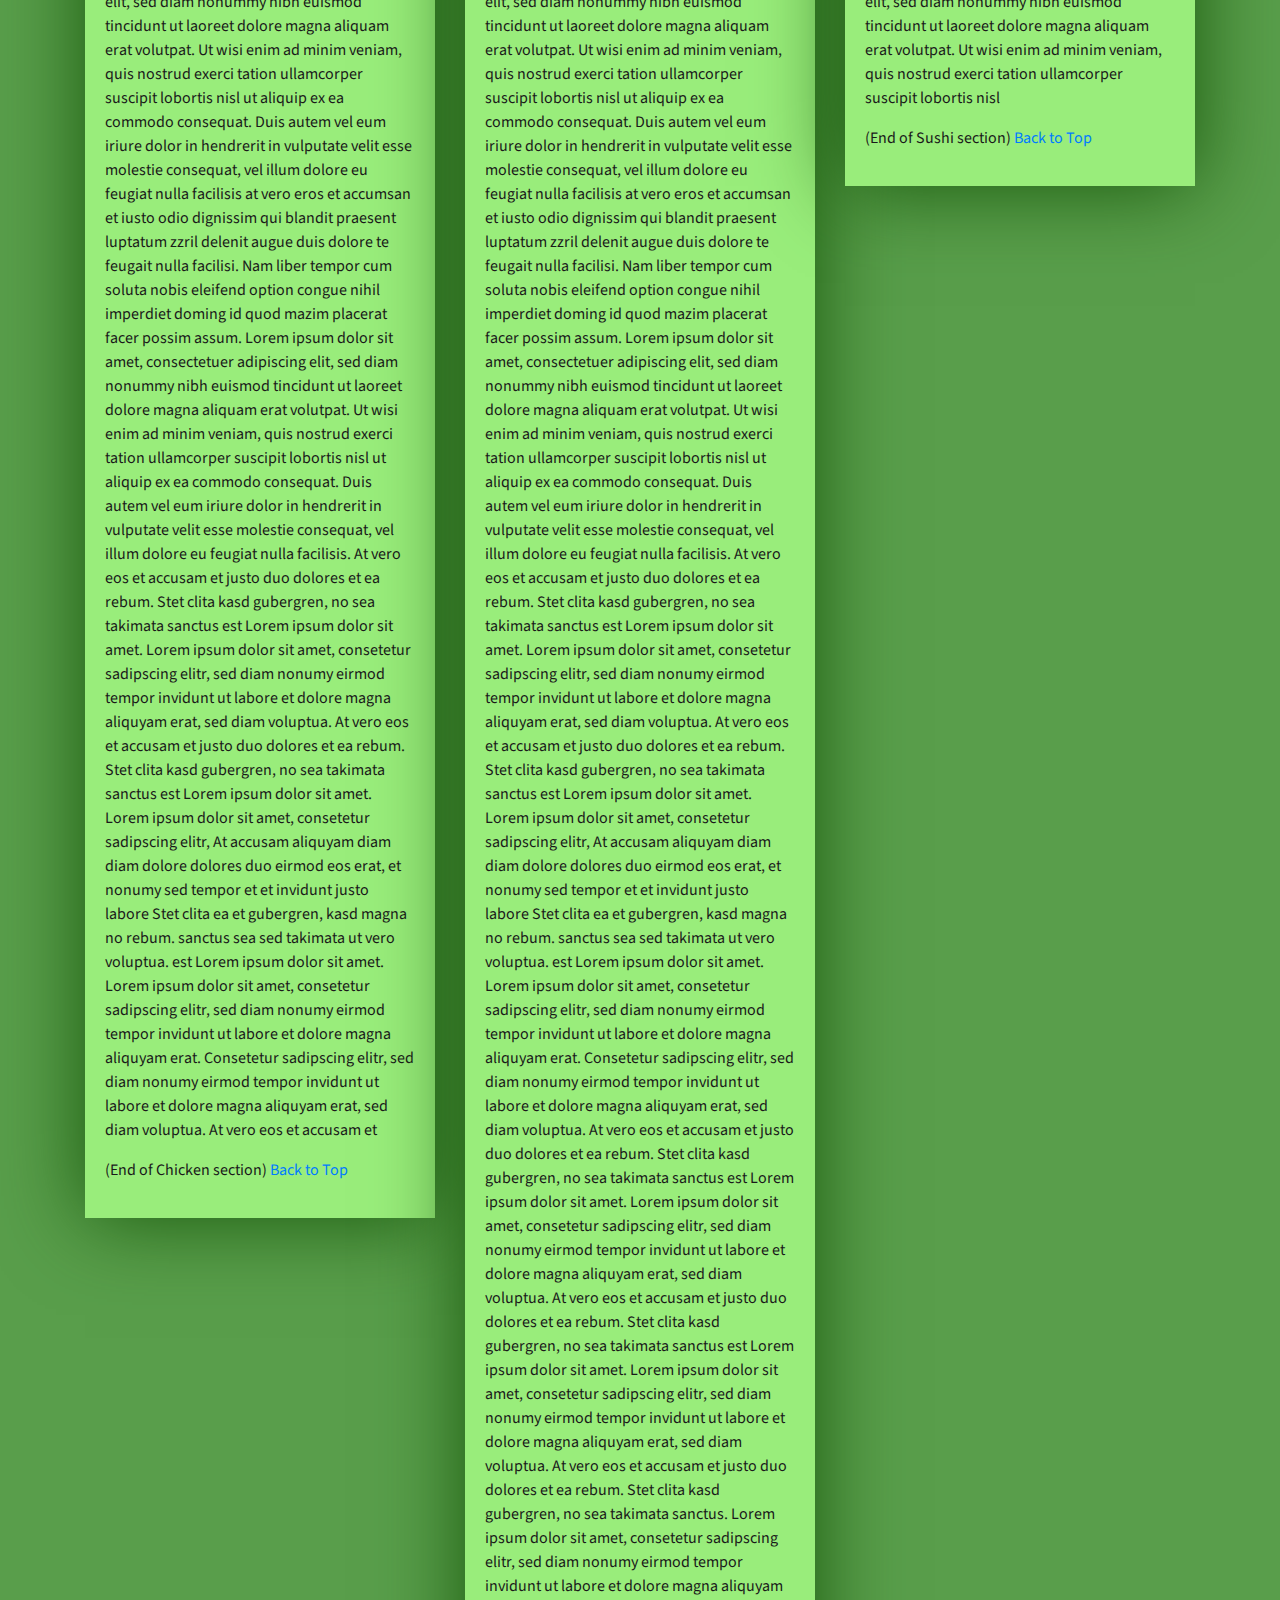
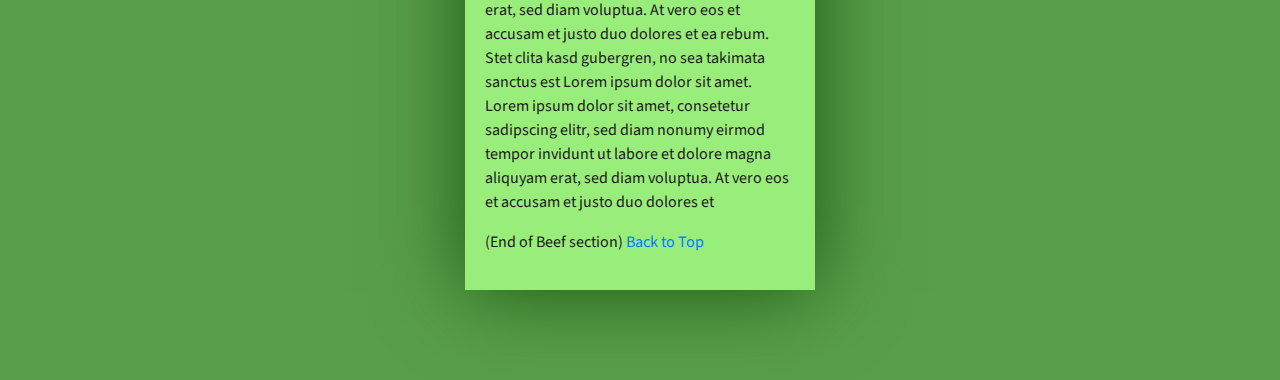
<file: module3-solution/index_optional.html>
<!DOCTYPE html>
<html lang="zxx">

<head>
    <meta charset="utf-8">
    <meta http-equiv="X-UA-Compatible" content="IE=edge">
    <meta name="viewport" content="width=device-width, initial-scale=1">
    <title>Assignment Solution for Module 3</title>
    <link rel="stylesheet" href="css/bootstrap.min.css">
    <link rel="stylesheet" href="css/styles_optional.css">
    <link href="https://fonts.googleapis.com/css?family=Source+Sans+Pro" rel="stylesheet">
    <link href="https://fonts.googleapis.com/css?family=Abril+Fatface" rel="stylesheet">

    <!-- HTML5 shim and Respond.js for IE8 support of HTML5 elements and media queries -->
    <!-- WARNING: Respond.js doesn't work if you view the page via file:// -->
    <!--[if lt IE 9]>
      <script src="https://oss.maxcdn.com/html5shiv/3.7.2/html5shiv.min.js"></script>
      <script src="https://oss.maxcdn.com/respond/1.4.2/respond.min.js"></script>
    <![endif]-->
</head>

<body>
    <header>
        <nav id="header-nav" class="navbar navbar-default">
            <div class="container-fluid">
                <div class="navbar-header">
                    <div class="navbar-brand">
                        <a href="index.html"><h1>Food, LLC</h1></a>
                    </div>

                    <button type="button" class="navbar-toggle collapsed visible-xs" data-toggle="collapse" data-target="#collapsable-nav" aria-expanded="false">
                        <span class="sr-only">Toggle navigation</span>
                        <span class="icon-bar"></span>
                        <span class="icon-bar"></span>
                        <span class="icon-bar"></span>
                    </button>
                </div>

                <div id="collapsable-nav" class="collapse navbar-collapse">
                    <ul id="nav-list" class="nav navbar-nav navbar-right visible-xs text-center">
                        <li>
                            <a href="#chicken-tile"><br class="hidden-xs"> Chicken</a>
                        </li>
                        <li>
                            <a href="#beef-tile"><br class="hidden-xs"> Beef</a>
                        </li>
                        <li>
                            <a href="#sushi-tile"><br class="hidden-xs"> Sushi</a>
                        </li>
                    </ul>
                </div>
            </div>
        </nav>
    </header>

    <div id="main-content" class="container">
        <h2 id="top-heading" class="text-center">Our Menu</h2>
        <div id="home-tiles" class="row">
            <div class="col-md-4 col-sm-6 col-xs-12">
                <div id="chicken-tile">
                    <section>
                        <h3 class="text-center">Chicken</h3>
                        <p>
                            Lorem ipsum dolor sit amet, consetetur sadipscing elitr, sed diam nonumy eirmod tempor invidunt ut labore et dolore magna aliquyam erat, sed diam voluptua. At vero eos et accusam et justo duo dolores et ea rebum. Stet clita kasd gubergren, no sea takimata
                            sanctus est Lorem ipsum dolor sit amet. Lorem ipsum dolor sit amet, consetetur sadipscing elitr, sed diam nonumy eirmod tempor invidunt ut labore et dolore magna aliquyam erat, sed diam voluptua. At vero eos et accusam et justo
                            duo dolores et ea rebum. Stet clita kasd gubergren, no sea takimata sanctus est Lorem ipsum dolor sit amet. Lorem ipsum dolor sit amet, consetetur sadipscing elitr, sed diam nonumy eirmod tempor invidunt ut labore et dolore
                            magna aliquyam erat, sed diam voluptua. At vero eos et accusam et justo duo dolores et ea rebum. Stet clita kasd gubergren, no sea takimata sanctus est Lorem ipsum dolor sit amet. Duis autem vel eum iriure dolor in hendrerit
                            in vulputate velit esse molestie consequat, vel illum dolore eu feugiat nulla facilisis at vero eros et accumsan et iusto odio dignissim qui blandit praesent luptatum zzril delenit augue duis dolore te feugait nulla facilisi.
                            Lorem ipsum dolor sit amet, consectetuer adipiscing elit, sed diam nonummy nibh euismod tincidunt ut laoreet dolore magna aliquam erat volutpat. Ut wisi enim ad minim veniam, quis nostrud exerci tation ullamcorper suscipit
                            lobortis nisl ut aliquip ex ea commodo consequat. Duis autem vel eum iriure dolor in hendrerit in vulputate velit esse molestie consequat, vel illum dolore eu feugiat nulla facilisis at vero eros et accumsan et iusto odio dignissim
                            qui blandit praesent luptatum zzril delenit augue duis dolore te feugait nulla facilisi. Nam liber tempor cum soluta nobis eleifend option congue nihil imperdiet doming id quod mazim placerat facer possim assum. Lorem ipsum
                            dolor sit amet, consectetuer adipiscing elit, sed diam nonummy nibh euismod tincidunt ut laoreet dolore magna aliquam erat volutpat. Ut wisi enim ad minim veniam, quis nostrud exerci tation ullamcorper suscipit lobortis nisl
                            ut aliquip ex ea commodo consequat. Duis autem vel eum iriure dolor in hendrerit in vulputate velit esse molestie consequat, vel illum dolore eu feugiat nulla facilisis. At vero eos et accusam et justo duo dolores et ea rebum.
                            Stet clita kasd gubergren, no sea takimata sanctus est Lorem ipsum dolor sit amet. Lorem ipsum dolor sit amet, consetetur sadipscing elitr, sed diam nonumy eirmod tempor invidunt ut labore et dolore magna aliquyam erat, sed
                            diam voluptua. At vero eos et accusam et justo duo dolores et ea rebum. Stet clita kasd gubergren, no sea takimata sanctus est Lorem ipsum dolor sit amet. Lorem ipsum dolor sit amet, consetetur sadipscing elitr, At accusam
                            aliquyam diam diam dolore dolores duo eirmod eos erat, et nonumy sed tempor et et invidunt justo labore Stet clita ea et gubergren, kasd magna no rebum. sanctus sea sed takimata ut vero voluptua. est Lorem ipsum dolor sit amet.
                            Lorem ipsum dolor sit amet, consetetur sadipscing elitr, sed diam nonumy eirmod tempor invidunt ut labore et dolore magna aliquyam erat. Consetetur sadipscing elitr, sed diam nonumy eirmod tempor invidunt ut labore et dolore
                            magna aliquyam erat, sed diam voluptua. At vero eos et accusam et justo duo dolores et ea rebum. Stet clita kasd gubergren, no sea takimata sanctus est Lorem ipsum dolor sit amet. Lorem ipsum dolor sit amet, consetetur sadipscing
                            elitr, sed diam nonumy eirmod tempor invidunt ut labore et dolore magna aliquyam erat, sed diam voluptua. At vero eos et accusam et justo duo dolores et ea rebum. Stet clita kasd gubergren, no sea takimata sanctus est Lorem
                            ipsum dolor sit amet. Lorem ipsum dolor sit amet, consetetur sadipscing elitr, sed diam nonumy eirmod tempor invidunt ut labore et dolore magna aliquyam erat, sed diam voluptua. At vero eos et accusam et justo duo dolores et
                            ea rebum. Stet clita kasd gubergren, no sea takimata sanctus. Lorem ipsum dolor sit amet, consetetur sadipscing elitr, sed diam nonumy eirmod tempor invidunt ut labore et dolore magna aliquyam erat, sed diam voluptua. At vero
                            eos et accusam et justo duo dolores et ea rebum. Stet clita kasd gubergren, no sea takimata sanctus est Lorem ipsum dolor sit amet. Lorem ipsum dolor sit amet, consetetur sadipscing elitr, sed diam nonumy eirmod tempor invidunt
                            ut labore et dolore magna aliquyam erat, sed diam voluptua. At vero eos et accusam et justo duo dolores et ea rebum. Stet clita kasd gubergren, no sea takimata sanctus est Lorem ipsum dolor sit amet. Lorem ipsum dolor sit amet,
                            consetetur sadipscing elitr, sed diam nonumy eirmod tempor invidunt ut labore et dolore magna aliquyam erat, sed diam voluptua. At vero eos et accusam et justo duo dolores et ea rebum. Stet clita kasd gubergren, no sea takimata
                            sanctus est Lorem ipsum dolor sit amet. Duis autem vel eum iriure dolor in hendrerit in vulputate velit esse molestie consequat, vel illum dolore eu feugiat nulla facilisis at vero eros et accumsan et iusto odio dignissim qui
                            blandit praesent luptatum zzril delenit augue duis dolore te feugait nulla facilisi. Lorem ipsum dolor sit amet, consectetuer adipiscing elit, sed diam nonummy nibh euismod tincidunt ut laoreet dolore magna aliquam erat volutpat.
                            Ut wisi enim ad minim veniam, quis nostrud exerci tation ullamcorper suscipit lobortis nisl ut aliquip ex ea commodo consequat. Duis autem vel eum iriure dolor in hendrerit in vulputate velit esse molestie consequat, vel illum
                            dolore eu feugiat nulla facilisis at vero eros et accumsan et iusto odio dignissim qui blandit praesent luptatum zzril delenit augue duis dolore te feugait nulla facilisi. Nam liber tempor cum soluta nobis eleifend option congue
                            nihil imperdiet doming id quod mazim placerat facer possim assum. Lorem ipsum dolor sit amet, consectetuer adipiscing elit, sed diam nonummy nibh euismod tincidunt ut laoreet dolore magna aliquam erat volutpat. Ut wisi enim
                            ad minim veniam, quis nostrud exerci tation ullamcorper suscipit lobortis nisl ut aliquip ex ea commodo consequat. Duis autem vel eum iriure dolor in hendrerit in vulputate velit esse molestie consequat, vel illum dolore eu
                            feugiat nulla facilisis. At vero eos et accusam et justo duo dolores et ea rebum. Stet clita kasd gubergren, no sea takimata sanctus est Lorem ipsum dolor sit amet. Lorem ipsum dolor sit amet, consetetur sadipscing elitr, sed
                            diam nonumy eirmod tempor invidunt ut labore et dolore magna aliquyam erat, sed diam voluptua. At vero eos et accusam et justo duo dolores et ea rebum. Stet clita kasd gubergren, no sea takimata sanctus est Lorem ipsum dolor
                            sit amet. Lorem ipsum dolor sit amet, consetetur sadipscing elitr, At accusam aliquyam diam diam dolore dolores duo eirmod eos erat, et nonumy sed tempor et et invidunt justo labore Stet clita ea et gubergren, kasd magna no
                            rebum. sanctus sea sed takimata ut vero voluptua. est Lorem ipsum dolor sit amet. Lorem ipsum dolor sit amet, consetetur sadipscing elitr, sed diam nonumy eirmod tempor invidunt ut labore et dolore magna aliquyam erat. Consetetur
                            sadipscing elitr, sed diam nonumy eirmod tempor invidunt ut labore et dolore magna aliquyam erat, sed diam voluptua. At vero eos et accusam et
                        </p>
                        <p>
                            (End of Chicken section) <a href="#top-heading">Back to Top</a>
                        </p>
                    </section>
                </div>
            </div>
            <div class="col-md-4 col-sm-6 col-xs-12">
                <div id="beef-tile">
                    <section>
                        <h3 class="text-center">Beef</h3>
                        <p>
                            Lorem ipsum dolor sit amet, consetetur sadipscing elitr, sed diam nonumy eirmod tempor invidunt ut labore et dolore magna aliquyam erat, sed diam voluptua. At vero eos et accusam et justo duo dolores et ea rebum. Stet clita kasd gubergren, no sea takimata
                            sanctus est Lorem ipsum dolor sit amet. Lorem ipsum dolor sit amet, consetetur sadipscing elitr, sed diam nonumy eirmod tempor invidunt ut labore et dolore magna aliquyam erat, sed diam voluptua. At vero eos et accusam et justo
                            duo dolores et ea rebum. Stet clita kasd gubergren, no sea takimata sanctus est Lorem ipsum dolor sit amet. Lorem ipsum dolor sit amet, consetetur sadipscing elitr, sed diam nonumy eirmod tempor invidunt ut labore et dolore
                            magna aliquyam erat, sed diam voluptua. At vero eos et accusam et justo duo dolores et ea rebum. Stet clita kasd gubergren, no sea takimata sanctus est Lorem ipsum dolor sit amet. Duis autem vel eum iriure dolor in hendrerit
                            in vulputate velit esse molestie consequat, vel illum dolore eu feugiat nulla facilisis at vero eros et accumsan et iusto odio dignissim qui blandit praesent luptatum zzril delenit augue duis dolore te feugait nulla facilisi.
                            Lorem ipsum dolor sit amet, consectetuer adipiscing elit, sed diam nonummy nibh euismod tincidunt ut laoreet dolore magna aliquam erat volutpat. Ut wisi enim ad minim veniam, quis nostrud exerci tation ullamcorper suscipit
                            lobortis nisl ut aliquip ex ea commodo consequat. Duis autem vel eum iriure dolor in hendrerit in vulputate velit esse molestie consequat, vel illum dolore eu feugiat nulla facilisis at vero eros et accumsan et iusto odio dignissim
                            qui blandit praesent luptatum zzril delenit augue duis dolore te feugait nulla facilisi. Nam liber tempor cum soluta nobis eleifend option congue nihil imperdiet doming id quod mazim placerat facer possim assum. Lorem ipsum
                            dolor sit amet, consectetuer adipiscing elit, sed diam nonummy nibh euismod tincidunt ut laoreet dolore magna aliquam erat volutpat. Ut wisi enim ad minim veniam, quis nostrud exerci tation ullamcorper suscipit lobortis nisl
                            ut aliquip ex ea commodo consequat. Duis autem vel eum iriure dolor in hendrerit in vulputate velit esse molestie consequat, vel illum dolore eu feugiat nulla facilisis. At vero eos et accusam et justo duo dolores et ea rebum.
                            Stet clita kasd gubergren, no sea takimata sanctus est Lorem ipsum dolor sit amet. Lorem ipsum dolor sit amet, consetetur sadipscing elitr, sed diam nonumy eirmod tempor invidunt ut labore et dolore magna aliquyam erat, sed
                            diam voluptua. At vero eos et accusam et justo duo dolores et ea rebum. Stet clita kasd gubergren, no sea takimata sanctus est Lorem ipsum dolor sit amet. Lorem ipsum dolor sit amet, consetetur sadipscing elitr, At accusam
                            aliquyam diam diam dolore dolores duo eirmod eos erat, et nonumy sed tempor et et invidunt justo labore Stet clita ea et gubergren, kasd magna no rebum. sanctus sea sed takimata ut vero voluptua. est Lorem ipsum dolor sit amet.
                            Lorem ipsum dolor sit amet, consetetur sadipscing elitr, sed diam nonumy eirmod tempor invidunt ut labore et dolore magna aliquyam erat. Consetetur sadipscing elitr, sed diam nonumy eirmod tempor invidunt ut labore et dolore
                            magna aliquyam erat, sed diam voluptua. At vero eos et accusam et justo duo dolores et ea rebum. Stet clita kasd gubergren, no sea takimata sanctus est Lorem ipsum dolor sit amet. Lorem ipsum dolor sit amet, consetetur sadipscing
                            elitr, sed diam nonumy eirmod tempor invidunt ut labore et dolore magna aliquyam erat, sed diam voluptua. At vero eos et accusam et justo duo dolores et ea rebum. Stet clita kasd gubergren, no sea takimata sanctus est Lorem
                            ipsum dolor sit amet. Lorem ipsum dolor sit amet, consetetur sadipscing elitr, sed diam nonumy eirmod tempor invidunt ut labore et dolore magna aliquyam erat, sed diam voluptua. At vero eos et accusam et justo duo dolores et
                            ea rebum. Stet clita kasd gubergren, no sea takimata sanctus. Lorem ipsum dolor sit amet, consetetur sadipscing elitr, sed diam nonumy eirmod tempor invidunt ut labore et dolore magna aliquyam erat, sed diam voluptua. At vero
                            eos et accusam et justo duo dolores et ea rebum. Stet clita kasd gubergren, no sea takimata sanctus est Lorem ipsum dolor sit amet. Lorem ipsum dolor sit amet, consetetur sadipscing elitr, sed diam nonumy eirmod tempor invidunt
                            ut labore et dolore magna aliquyam erat, sed diam voluptua. At vero eos et accusam et justo duo dolores et ea rebum. Stet clita kasd gubergren, no sea takimata sanctus est Lorem ipsum dolor sit amet. Lorem ipsum dolor sit amet,
                            consetetur sadipscing elitr, sed diam nonumy eirmod tempor invidunt ut labore et dolore magna aliquyam erat, sed diam voluptua. At vero eos et accusam et justo duo dolores et ea rebum. Stet clita kasd gubergren, no sea takimata
                            sanctus est Lorem ipsum dolor sit amet. Duis autem vel eum iriure dolor in hendrerit in vulputate velit esse molestie consequat, vel illum dolore eu feugiat nulla facilisis at vero eros et accumsan et iusto odio dignissim qui
                            blandit praesent luptatum zzril delenit augue duis dolore te feugait nulla facilisi. Lorem ipsum dolor sit amet, consectetuer adipiscing elit, sed diam nonummy nibh euismod tincidunt ut laoreet dolore magna aliquam erat volutpat.
                            Ut wisi enim ad minim veniam, quis nostrud exerci tation ullamcorper suscipit lobortis nisl ut aliquip ex ea commodo consequat. Duis autem vel eum iriure dolor in hendrerit in vulputate velit esse molestie consequat, vel illum
                            dolore eu feugiat nulla facilisis at vero eros et accumsan et iusto odio dignissim qui blandit praesent luptatum zzril delenit augue duis dolore te feugait nulla facilisi. Nam liber tempor cum soluta nobis eleifend option congue
                            nihil imperdiet doming id quod mazim placerat facer possim assum. Lorem ipsum dolor sit amet, consectetuer adipiscing elit, sed diam nonummy nibh euismod tincidunt ut laoreet dolore magna aliquam erat volutpat. Ut wisi enim
                            ad minim veniam, quis nostrud exerci tation ullamcorper suscipit lobortis nisl ut aliquip ex ea commodo consequat. Duis autem vel eum iriure dolor in hendrerit in vulputate velit esse molestie consequat, vel illum dolore eu
                            feugiat nulla facilisis. At vero eos et accusam et justo duo dolores et ea rebum. Stet clita kasd gubergren, no sea takimata sanctus est Lorem ipsum dolor sit amet. Lorem ipsum dolor sit amet, consetetur sadipscing elitr, sed
                            diam nonumy eirmod tempor invidunt ut labore et dolore magna aliquyam erat, sed diam voluptua. At vero eos et accusam et justo duo dolores et ea rebum. Stet clita kasd gubergren, no sea takimata sanctus est Lorem ipsum dolor
                            sit amet. Lorem ipsum dolor sit amet, consetetur sadipscing elitr, At accusam aliquyam diam diam dolore dolores duo eirmod eos erat, et nonumy sed tempor et et invidunt justo labore Stet clita ea et gubergren, kasd magna no
                            rebum. sanctus sea sed takimata ut vero voluptua. est Lorem ipsum dolor sit amet. Lorem ipsum dolor sit amet, consetetur sadipscing elitr, sed diam nonumy eirmod tempor invidunt ut labore et dolore magna aliquyam erat. Consetetur
                            sadipscing elitr, sed diam nonumy eirmod tempor invidunt ut labore et dolore magna aliquyam erat, sed diam voluptua. At vero eos et accusam et justo duo dolores et ea rebum. Stet clita kasd gubergren, no sea takimata sanctus
                            est Lorem ipsum dolor sit amet. Lorem ipsum dolor sit amet, consetetur sadipscing elitr, sed diam nonumy eirmod tempor invidunt ut labore et dolore magna aliquyam erat, sed diam voluptua. At vero eos et accusam et justo duo
                            dolores et ea rebum. Stet clita kasd gubergren, no sea takimata sanctus est Lorem ipsum dolor sit amet. Lorem ipsum dolor sit amet, consetetur sadipscing elitr, sed diam nonumy eirmod tempor invidunt ut labore et dolore magna
                            aliquyam erat, sed diam voluptua. At vero eos et accusam et justo duo dolores et ea rebum. Stet clita kasd gubergren, no sea takimata sanctus. Lorem ipsum dolor sit amet, consetetur sadipscing elitr, sed diam nonumy eirmod
                            tempor invidunt ut labore et dolore magna aliquyam erat, sed diam voluptua. At vero eos et accusam et justo duo dolores et ea rebum. Stet clita kasd gubergren, no sea takimata sanctus est Lorem ipsum dolor sit amet. Lorem ipsum
                            dolor sit amet, consetetur sadipscing elitr, sed diam nonumy eirmod tempor invidunt ut labore et dolore magna aliquyam erat, sed diam voluptua. At vero eos et accusam et justo duo dolores et
                        </p>
                        <p>
                            (End of Beef section) <a href="#top-heading">Back to Top</a>
                        </p>
                    </section>
                </div>
            </div>
            <!-- <div class="clearfix visible-md-block"></div> -->
            <div class="col-md-4 col-sm-12 col-xs-12">
                <div id="sushi-tile">
                    <section>
                        <h3 class="text-center">Sushi</h3>
                        <p>
                            Lorem ipsum dolor sit amet, consetetur sadipscing elitr, sed diam nonumy eirmod tempor invidunt ut labore et dolore magna aliquyam erat, sed diam voluptua. At vero eos et accusam et justo duo dolores et ea rebum. Stet clita kasd gubergren, no sea takimata
                            sanctus est Lorem ipsum dolor sit amet. Lorem ipsum dolor sit amet, consetetur sadipscing elitr, sed diam nonumy eirmod tempor invidunt ut labore et dolore magna aliquyam erat, sed diam voluptua. At vero eos et accusam et justo
                            duo dolores et ea rebum. Stet clita kasd gubergren, no sea takimata sanctus est Lorem ipsum dolor sit amet. Lorem ipsum dolor sit amet, consetetur sadipscing elitr, sed diam nonumy eirmod tempor invidunt ut labore et dolore
                            magna aliquyam erat, sed diam voluptua. At vero eos et accusam et justo duo dolores et ea rebum. Stet clita kasd gubergren, no sea takimata sanctus est Lorem ipsum dolor sit amet. Duis autem vel eum iriure dolor in hendrerit
                            in vulputate velit esse molestie consequat, vel illum dolore eu feugiat nulla facilisis at vero eros et accumsan et iusto odio dignissim qui blandit praesent luptatum zzril delenit augue duis dolore te feugait nulla facilisi.
                            Lorem ipsum dolor sit amet, consectetuer adipiscing elit, sed diam nonummy nibh euismod tincidunt ut laoreet dolore magna aliquam erat volutpat. Ut wisi enim ad minim veniam, quis nostrud exerci tation ullamcorper suscipit
                            lobortis nisl ut aliquip ex ea commodo consequat. Duis autem vel eum iriure dolor in hendrerit in vulputate velit esse molestie consequat, vel illum dolore eu feugiat nulla facilisis at vero eros et accumsan et iusto odio dignissim
                            qui blandit praesent luptatum zzril delenit augue duis dolore te feugait nulla facilisi. Nam liber tempor cum soluta nobis eleifend option congue nihil imperdiet doming id quod mazim placerat facer possim assum. Lorem ipsum
                            dolor sit amet, consectetuer adipiscing elit, sed diam nonummy nibh euismod tincidunt ut laoreet dolore magna aliquam erat volutpat. Ut wisi enim ad minim veniam, quis nostrud exerci tation ullamcorper suscipit lobortis nisl
                            ut aliquip ex ea commodo consequat. Duis autem vel eum iriure dolor in hendrerit in vulputate velit esse molestie consequat, vel illum dolore eu feugiat nulla facilisis. At vero eos et accusam et justo duo dolores et ea rebum.
                            Stet clita kasd gubergren, no sea takimata sanctus est Lorem ipsum dolor sit amet. Lorem ipsum dolor sit amet, consetetur sadipscing elitr, sed diam nonumy eirmod tempor invidunt ut labore et dolore magna aliquyam erat, sed
                            diam voluptua. At vero eos et accusam et justo duo dolores et ea rebum. Stet clita kasd gubergren, no sea takimata sanctus est Lorem ipsum dolor sit amet. Lorem ipsum dolor sit amet, consetetur sadipscing elitr, At accusam
                            aliquyam diam diam dolore dolores duo eirmod eos erat, et nonumy sed tempor et et invidunt justo labore Stet clita ea et gubergren, kasd magna no rebum. sanctus sea sed takimata ut vero voluptua. est Lorem ipsum dolor sit amet.
                            Lorem ipsum dolor sit amet, consetetur sadipscing elitr, sed diam nonumy eirmod tempor invidunt ut labore et dolore magna aliquyam erat. Consetetur sadipscing elitr, sed diam nonumy eirmod tempor invidunt ut labore et dolore
                            magna aliquyam erat, sed diam voluptua. At vero eos et accusam et justo duo dolores et ea rebum. Stet clita kasd gubergren, no sea takimata sanctus est Lorem ipsum dolor sit amet. Lorem ipsum dolor sit amet, consetetur sadipscing
                            elitr, sed diam nonumy eirmod tempor invidunt ut labore et dolore magna aliquyam erat, sed diam voluptua. At vero eos et accusam et justo duo dolores et ea rebum. Stet clita kasd gubergren, no sea takimata sanctus est Lorem
                            ipsum dolor sit amet. Lorem ipsum dolor sit amet, consetetur sadipscing elitr, sed diam nonumy eirmod tempor invidunt ut labore et dolore magna aliquyam erat, sed diam voluptua. At vero eos et accusam et justo duo dolores et
                            ea rebum. Stet clita kasd gubergren, no sea takimata sanctus. Lorem ipsum dolor sit amet, consetetur sadipscing elitr, sed diam nonumy eirmod tempor invidunt ut labore et dolore magna aliquyam erat, sed diam voluptua. At vero
                            eos et accusam et justo duo dolores et ea rebum. Stet clita kasd gubergren, no sea takimata sanctus est Lorem ipsum dolor sit amet. Lorem ipsum dolor sit amet, consetetur sadipscing elitr, sed diam nonumy eirmod tempor invidunt
                            ut labore et dolore magna aliquyam erat, sed diam voluptua. At vero eos et accusam et justo duo dolores et ea rebum. Stet clita kasd gubergren, no sea takimata sanctus est Lorem ipsum dolor sit amet. Lorem ipsum dolor sit amet,
                            consetetur sadipscing elitr, sed diam nonumy eirmod tempor invidunt ut labore et dolore magna aliquyam erat, sed diam voluptua. At vero eos et accusam et justo duo dolores et ea rebum. Stet clita kasd gubergren, no sea takimata
                            sanctus est Lorem ipsum dolor sit amet. Duis autem vel eum iriure dolor in hendrerit in vulputate velit esse molestie consequat, vel illum dolore eu feugiat nulla facilisis at vero eros et accumsan et iusto odio dignissim qui
                            blandit praesent luptatum zzril delenit augue duis dolore te feugait nulla facilisi. Lorem ipsum dolor sit amet, consectetuer adipiscing elit, sed diam nonummy nibh euismod tincidunt ut laoreet dolore magna aliquam erat volutpat.
                            Ut wisi enim ad minim veniam, quis nostrud exerci tation ullamcorper suscipit lobortis nisl
                        </p>
                        <p>
                            (End of Sushi section) <a href="#top-heading">Back to Top</a>
                        </p>
                    </section>
                </div>
            </div>
            <!-- <div class="clearfix visible-lg-block"></div> -->
        </div>
    </div>
    <div class="clearfix visible-lg-block"></div>


    <!-- jQuery (Bootstrap JS plugins depend on it) -->
    <script src="js/jquery-3.1.1.min.js"></script>
    <script src="js/bootstrap.min.js"></script>
    <!-- <script src="js/script.js"></script> -->

</body>

</html>
</file>
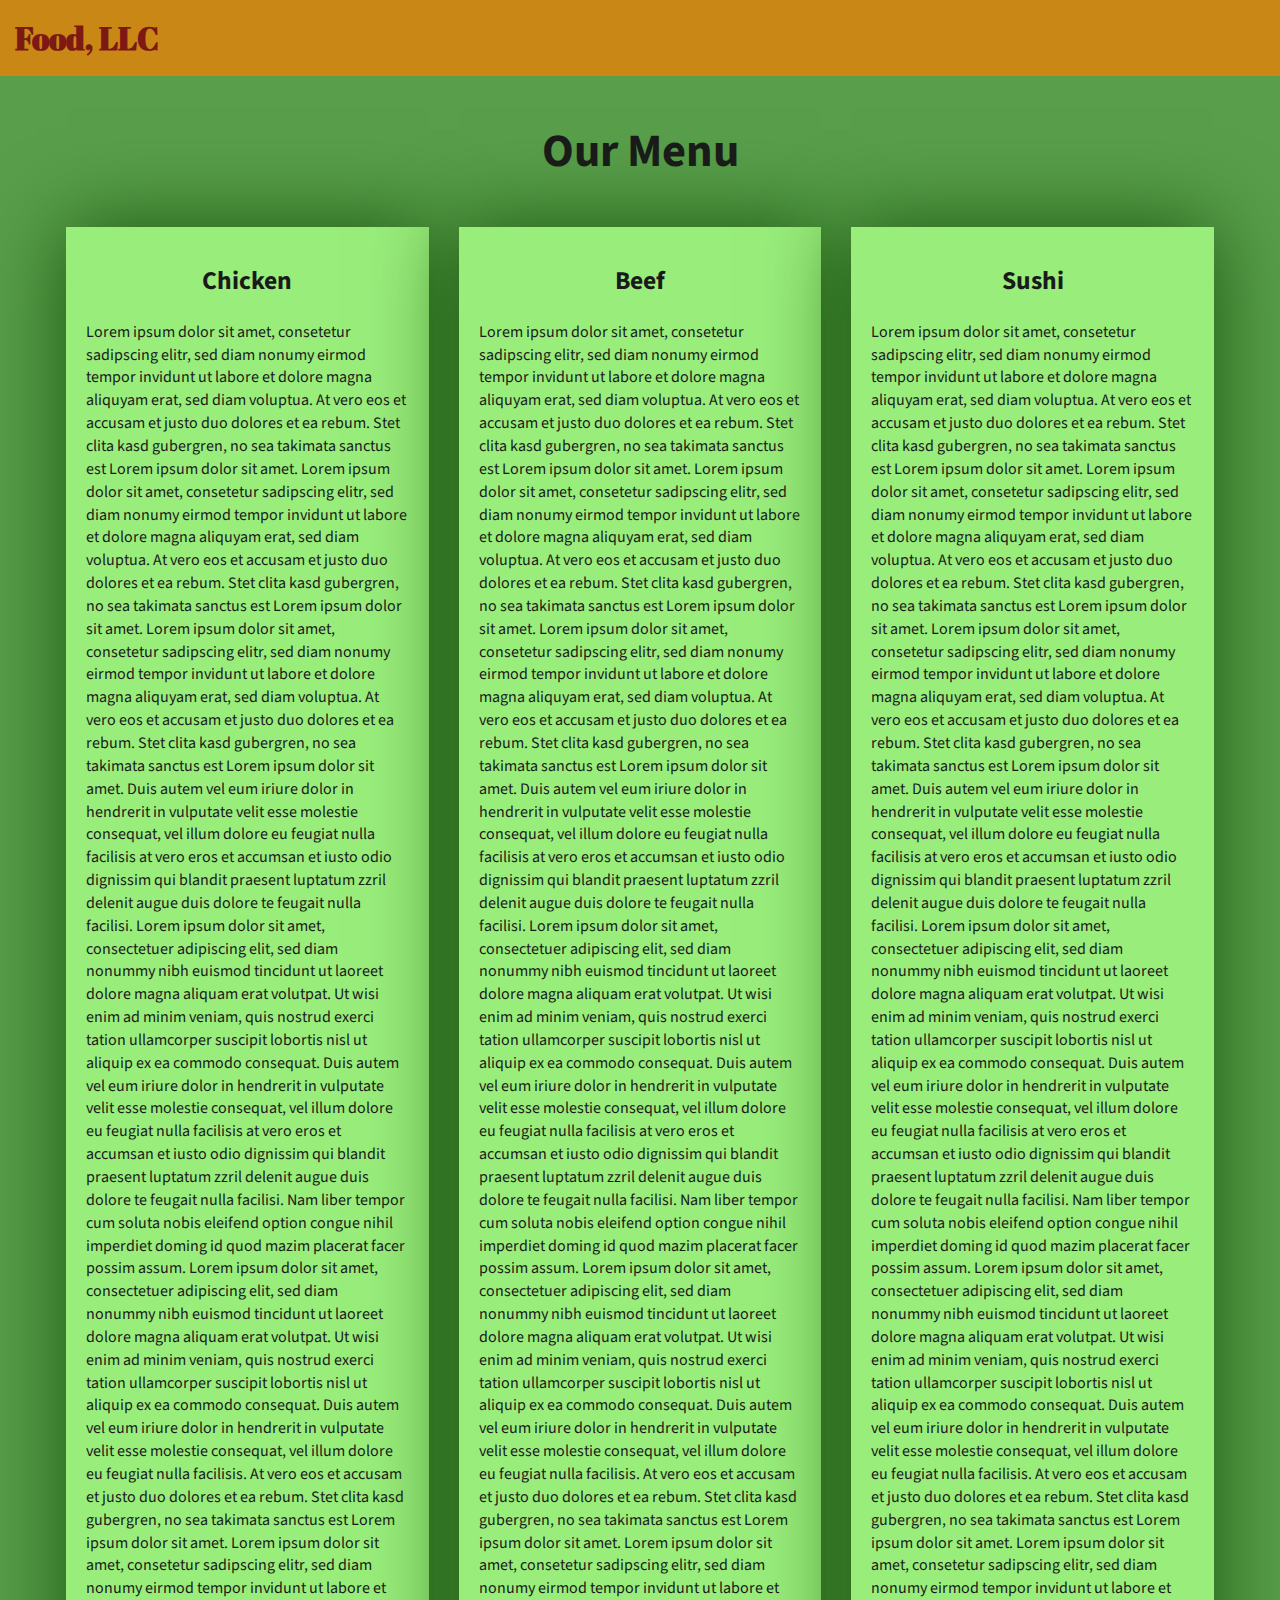
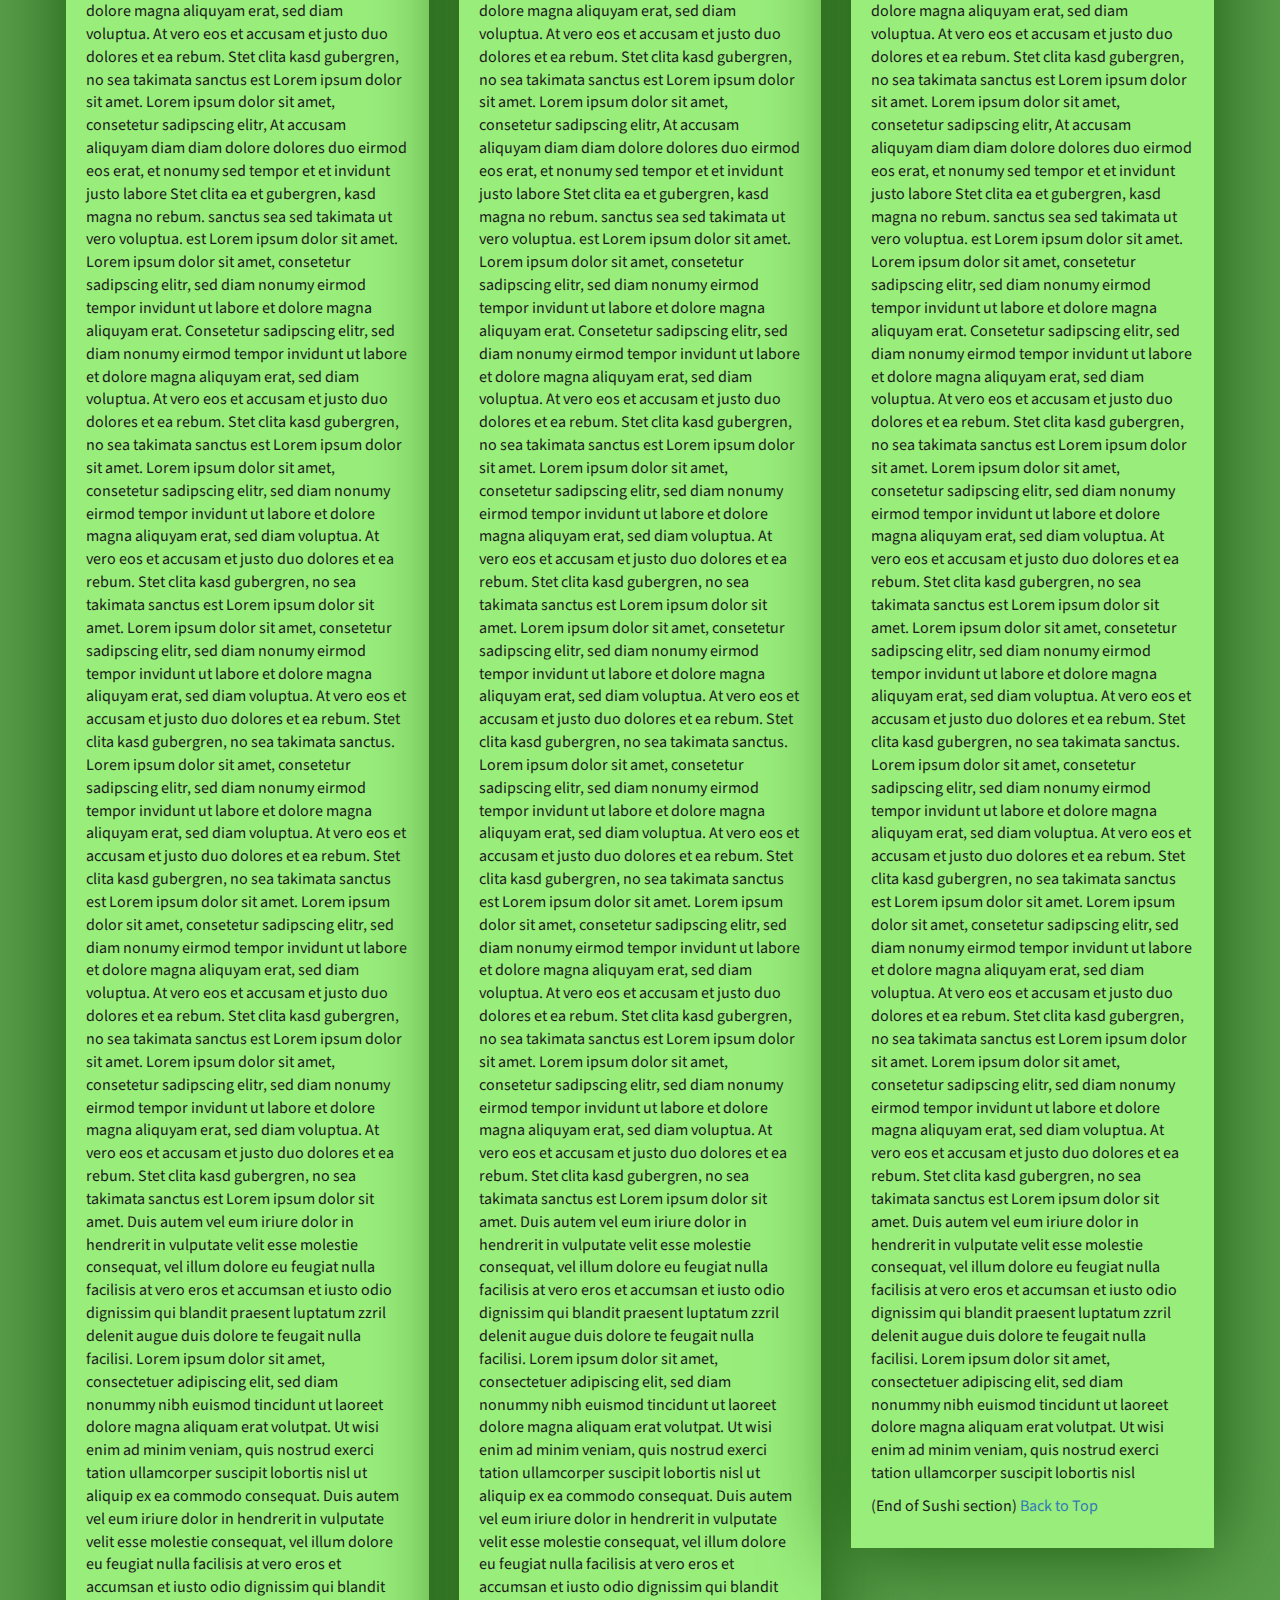
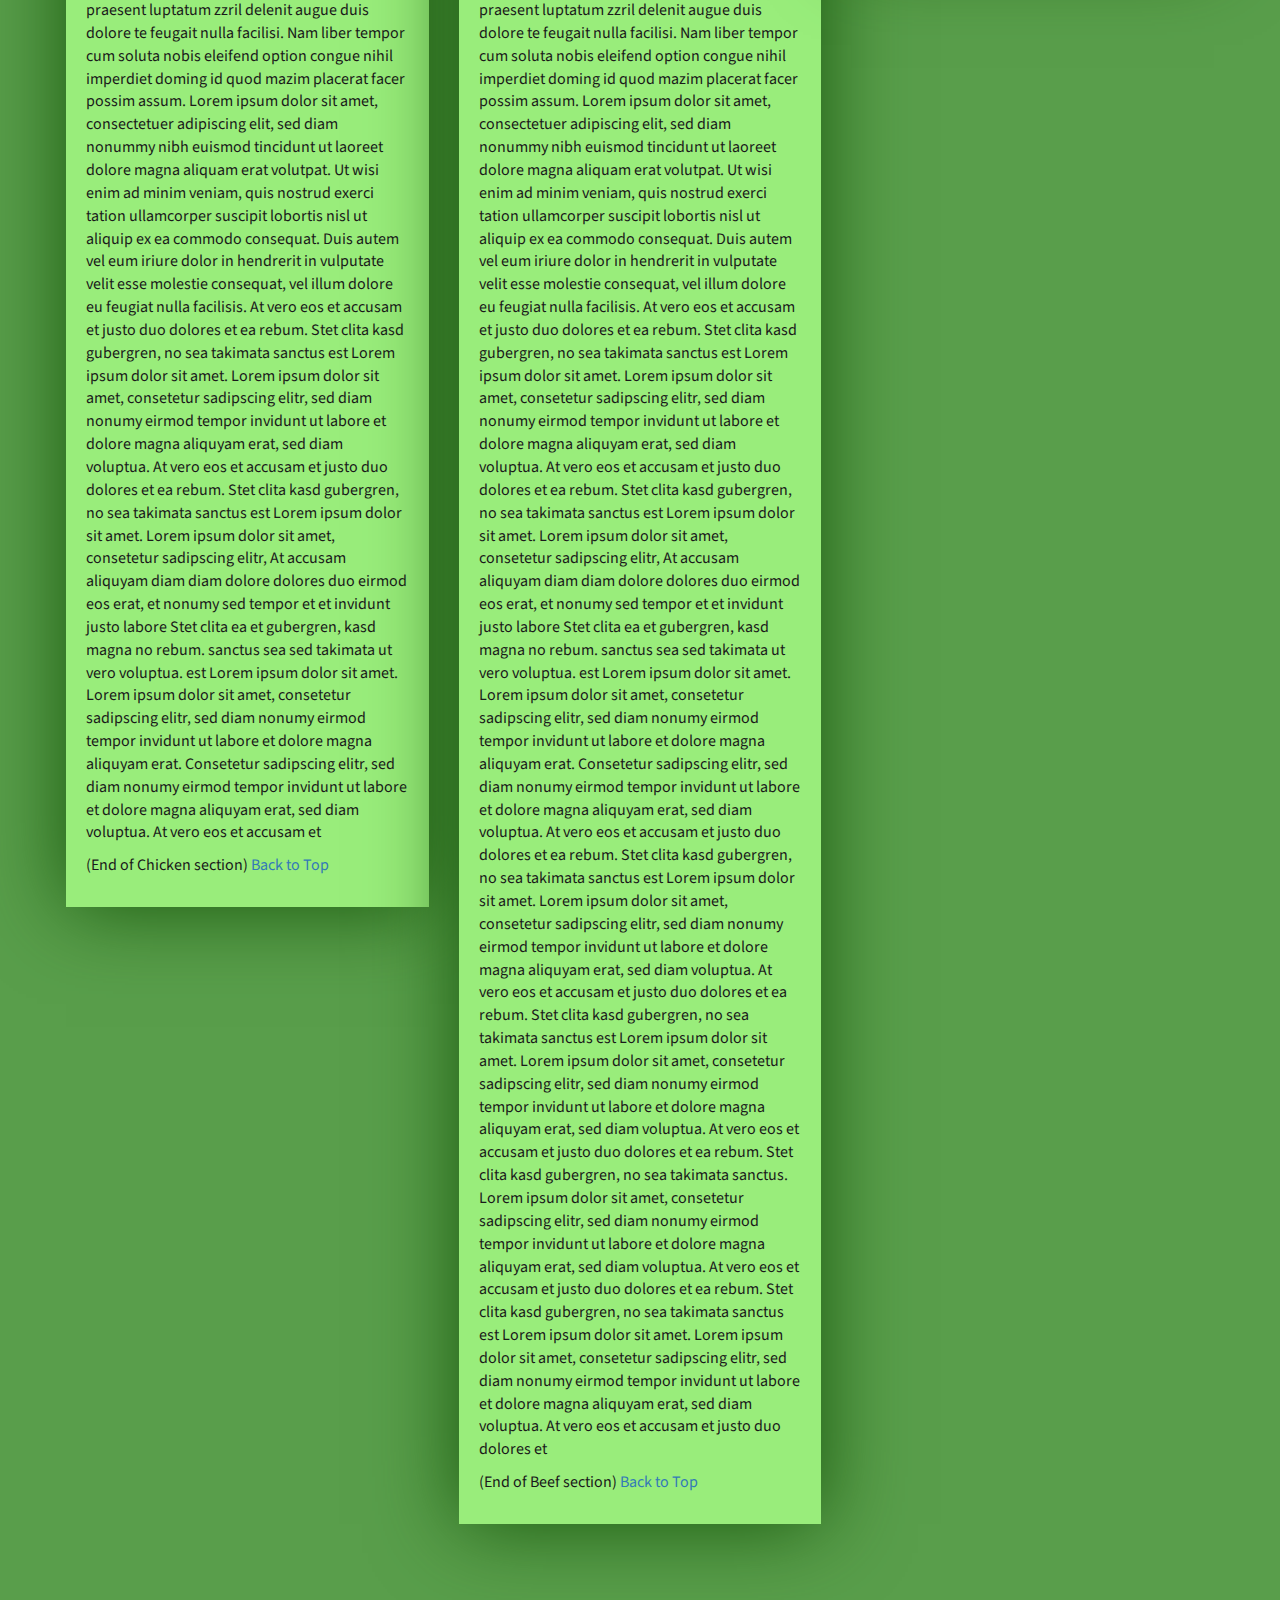
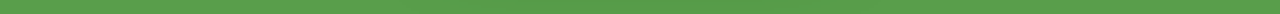
<file: module3_solution/index_optional.html>
<!DOCTYPE html>
<html lang="zxx">

<head>
    <meta charset="utf-8">
    <meta http-equiv="X-UA-Compatible" content="IE=edge">
    <meta name="viewport" content="width=device-width, initial-scale=1">
    <title>Assignment Solution for Module 3</title>
    <link rel="stylesheet" href="css/bootstrap.min.css">
    <link rel="stylesheet" href="css/styles.css">
    <link href="https://fonts.googleapis.com/css?family=Source+Sans+Pro" rel="stylesheet">
    <link href="https://fonts.googleapis.com/css?family=Abril+Fatface" rel="stylesheet">

    <!-- HTML5 shim and Respond.js for IE8 support of HTML5 elements and media queries -->
    <!-- WARNING: Respond.js doesn't work if you view the page via file:// -->
    <!--[if lt IE 9]>
      <script src="https://oss.maxcdn.com/html5shiv/3.7.2/html5shiv.min.js"></script>
      <script src="https://oss.maxcdn.com/respond/1.4.2/respond.min.js"></script>
    <![endif]-->
</head>

<body>
    <header>
        <nav id="header-nav" class="navbar navbar-default">
            <div class="container-fluid">
                <div class="navbar-header">
                    <div class="navbar-brand">
                        <a href="index.html"><h1>Food, LLC</h1></a>
                    </div>

                    <button type="button" class="navbar-toggle collapsed visible-xs" data-toggle="collapse" data-target="#collapsable-nav" aria-expanded="false">
                        <span class="sr-only">Toggle navigation</span>
                        <span class="icon-bar"></span>
                        <span class="icon-bar"></span>
                        <span class="icon-bar"></span>
                    </button>
                </div>

                <div id="collapsable-nav" class="collapse navbar-collapse">
                    <ul id="nav-list" class="nav navbar-nav navbar-right visible-xs text-center">
                        <li>
                            <a href="#chicken-tile"><br class="hidden-xs"> Chicken</a>
                        </li>
                        <li>
                            <a href="#beef-tile"><br class="hidden-xs"> Beef</a>
                        </li>
                        <li>
                            <a href="#sushi-tile"><br class="hidden-xs"> Sushi</a>
                        </li>
                    </ul>
                </div>
            </div>
        </nav>
    </header>

    <div id="main-content" class="container">
        <h2 id="top-heading" class="text-center">Our Menu</h2>
        <div id="home-tiles" class="row">
            <div class="col-md-4 col-sm-6 col-xs-12">
                <div id="chicken-tile">
                    <section>
                        <h3 class="text-center">Chicken</h3>
                        <p>
                            Lorem ipsum dolor sit amet, consetetur sadipscing elitr, sed diam nonumy eirmod tempor invidunt ut labore et dolore magna aliquyam erat, sed diam voluptua. At vero eos et accusam et justo duo dolores et ea rebum. Stet clita kasd gubergren, no sea takimata
                            sanctus est Lorem ipsum dolor sit amet. Lorem ipsum dolor sit amet, consetetur sadipscing elitr, sed diam nonumy eirmod tempor invidunt ut labore et dolore magna aliquyam erat, sed diam voluptua. At vero eos et accusam et justo
                            duo dolores et ea rebum. Stet clita kasd gubergren, no sea takimata sanctus est Lorem ipsum dolor sit amet. Lorem ipsum dolor sit amet, consetetur sadipscing elitr, sed diam nonumy eirmod tempor invidunt ut labore et dolore
                            magna aliquyam erat, sed diam voluptua. At vero eos et accusam et justo duo dolores et ea rebum. Stet clita kasd gubergren, no sea takimata sanctus est Lorem ipsum dolor sit amet. Duis autem vel eum iriure dolor in hendrerit
                            in vulputate velit esse molestie consequat, vel illum dolore eu feugiat nulla facilisis at vero eros et accumsan et iusto odio dignissim qui blandit praesent luptatum zzril delenit augue duis dolore te feugait nulla facilisi.
                            Lorem ipsum dolor sit amet, consectetuer adipiscing elit, sed diam nonummy nibh euismod tincidunt ut laoreet dolore magna aliquam erat volutpat. Ut wisi enim ad minim veniam, quis nostrud exerci tation ullamcorper suscipit
                            lobortis nisl ut aliquip ex ea commodo consequat. Duis autem vel eum iriure dolor in hendrerit in vulputate velit esse molestie consequat, vel illum dolore eu feugiat nulla facilisis at vero eros et accumsan et iusto odio dignissim
                            qui blandit praesent luptatum zzril delenit augue duis dolore te feugait nulla facilisi. Nam liber tempor cum soluta nobis eleifend option congue nihil imperdiet doming id quod mazim placerat facer possim assum. Lorem ipsum
                            dolor sit amet, consectetuer adipiscing elit, sed diam nonummy nibh euismod tincidunt ut laoreet dolore magna aliquam erat volutpat. Ut wisi enim ad minim veniam, quis nostrud exerci tation ullamcorper suscipit lobortis nisl
                            ut aliquip ex ea commodo consequat. Duis autem vel eum iriure dolor in hendrerit in vulputate velit esse molestie consequat, vel illum dolore eu feugiat nulla facilisis. At vero eos et accusam et justo duo dolores et ea rebum.
                            Stet clita kasd gubergren, no sea takimata sanctus est Lorem ipsum dolor sit amet. Lorem ipsum dolor sit amet, consetetur sadipscing elitr, sed diam nonumy eirmod tempor invidunt ut labore et dolore magna aliquyam erat, sed
                            diam voluptua. At vero eos et accusam et justo duo dolores et ea rebum. Stet clita kasd gubergren, no sea takimata sanctus est Lorem ipsum dolor sit amet. Lorem ipsum dolor sit amet, consetetur sadipscing elitr, At accusam
                            aliquyam diam diam dolore dolores duo eirmod eos erat, et nonumy sed tempor et et invidunt justo labore Stet clita ea et gubergren, kasd magna no rebum. sanctus sea sed takimata ut vero voluptua. est Lorem ipsum dolor sit amet.
                            Lorem ipsum dolor sit amet, consetetur sadipscing elitr, sed diam nonumy eirmod tempor invidunt ut labore et dolore magna aliquyam erat. Consetetur sadipscing elitr, sed diam nonumy eirmod tempor invidunt ut labore et dolore
                            magna aliquyam erat, sed diam voluptua. At vero eos et accusam et justo duo dolores et ea rebum. Stet clita kasd gubergren, no sea takimata sanctus est Lorem ipsum dolor sit amet. Lorem ipsum dolor sit amet, consetetur sadipscing
                            elitr, sed diam nonumy eirmod tempor invidunt ut labore et dolore magna aliquyam erat, sed diam voluptua. At vero eos et accusam et justo duo dolores et ea rebum. Stet clita kasd gubergren, no sea takimata sanctus est Lorem
                            ipsum dolor sit amet. Lorem ipsum dolor sit amet, consetetur sadipscing elitr, sed diam nonumy eirmod tempor invidunt ut labore et dolore magna aliquyam erat, sed diam voluptua. At vero eos et accusam et justo duo dolores et
                            ea rebum. Stet clita kasd gubergren, no sea takimata sanctus. Lorem ipsum dolor sit amet, consetetur sadipscing elitr, sed diam nonumy eirmod tempor invidunt ut labore et dolore magna aliquyam erat, sed diam voluptua. At vero
                            eos et accusam et justo duo dolores et ea rebum. Stet clita kasd gubergren, no sea takimata sanctus est Lorem ipsum dolor sit amet. Lorem ipsum dolor sit amet, consetetur sadipscing elitr, sed diam nonumy eirmod tempor invidunt
                            ut labore et dolore magna aliquyam erat, sed diam voluptua. At vero eos et accusam et justo duo dolores et ea rebum. Stet clita kasd gubergren, no sea takimata sanctus est Lorem ipsum dolor sit amet. Lorem ipsum dolor sit amet,
                            consetetur sadipscing elitr, sed diam nonumy eirmod tempor invidunt ut labore et dolore magna aliquyam erat, sed diam voluptua. At vero eos et accusam et justo duo dolores et ea rebum. Stet clita kasd gubergren, no sea takimata
                            sanctus est Lorem ipsum dolor sit amet. Duis autem vel eum iriure dolor in hendrerit in vulputate velit esse molestie consequat, vel illum dolore eu feugiat nulla facilisis at vero eros et accumsan et iusto odio dignissim qui
                            blandit praesent luptatum zzril delenit augue duis dolore te feugait nulla facilisi. Lorem ipsum dolor sit amet, consectetuer adipiscing elit, sed diam nonummy nibh euismod tincidunt ut laoreet dolore magna aliquam erat volutpat.
                            Ut wisi enim ad minim veniam, quis nostrud exerci tation ullamcorper suscipit lobortis nisl ut aliquip ex ea commodo consequat. Duis autem vel eum iriure dolor in hendrerit in vulputate velit esse molestie consequat, vel illum
                            dolore eu feugiat nulla facilisis at vero eros et accumsan et iusto odio dignissim qui blandit praesent luptatum zzril delenit augue duis dolore te feugait nulla facilisi. Nam liber tempor cum soluta nobis eleifend option congue
                            nihil imperdiet doming id quod mazim placerat facer possim assum. Lorem ipsum dolor sit amet, consectetuer adipiscing elit, sed diam nonummy nibh euismod tincidunt ut laoreet dolore magna aliquam erat volutpat. Ut wisi enim
                            ad minim veniam, quis nostrud exerci tation ullamcorper suscipit lobortis nisl ut aliquip ex ea commodo consequat. Duis autem vel eum iriure dolor in hendrerit in vulputate velit esse molestie consequat, vel illum dolore eu
                            feugiat nulla facilisis. At vero eos et accusam et justo duo dolores et ea rebum. Stet clita kasd gubergren, no sea takimata sanctus est Lorem ipsum dolor sit amet. Lorem ipsum dolor sit amet, consetetur sadipscing elitr, sed
                            diam nonumy eirmod tempor invidunt ut labore et dolore magna aliquyam erat, sed diam voluptua. At vero eos et accusam et justo duo dolores et ea rebum. Stet clita kasd gubergren, no sea takimata sanctus est Lorem ipsum dolor
                            sit amet. Lorem ipsum dolor sit amet, consetetur sadipscing elitr, At accusam aliquyam diam diam dolore dolores duo eirmod eos erat, et nonumy sed tempor et et invidunt justo labore Stet clita ea et gubergren, kasd magna no
                            rebum. sanctus sea sed takimata ut vero voluptua. est Lorem ipsum dolor sit amet. Lorem ipsum dolor sit amet, consetetur sadipscing elitr, sed diam nonumy eirmod tempor invidunt ut labore et dolore magna aliquyam erat. Consetetur
                            sadipscing elitr, sed diam nonumy eirmod tempor invidunt ut labore et dolore magna aliquyam erat, sed diam voluptua. At vero eos et accusam et
                        </p>
                        <p>
                            (End of Chicken section) <a href="#top-heading">Back to Top</a>
                        </p>
                    </section>
                </div>
            </div>
            <div class="col-md-4 col-sm-6 col-xs-12">
                <div id="beef-tile">
                    <section>
                        <h3 class="text-center">Beef</h3>
                        <p>
                            Lorem ipsum dolor sit amet, consetetur sadipscing elitr, sed diam nonumy eirmod tempor invidunt ut labore et dolore magna aliquyam erat, sed diam voluptua. At vero eos et accusam et justo duo dolores et ea rebum. Stet clita kasd gubergren, no sea takimata
                            sanctus est Lorem ipsum dolor sit amet. Lorem ipsum dolor sit amet, consetetur sadipscing elitr, sed diam nonumy eirmod tempor invidunt ut labore et dolore magna aliquyam erat, sed diam voluptua. At vero eos et accusam et justo
                            duo dolores et ea rebum. Stet clita kasd gubergren, no sea takimata sanctus est Lorem ipsum dolor sit amet. Lorem ipsum dolor sit amet, consetetur sadipscing elitr, sed diam nonumy eirmod tempor invidunt ut labore et dolore
                            magna aliquyam erat, sed diam voluptua. At vero eos et accusam et justo duo dolores et ea rebum. Stet clita kasd gubergren, no sea takimata sanctus est Lorem ipsum dolor sit amet. Duis autem vel eum iriure dolor in hendrerit
                            in vulputate velit esse molestie consequat, vel illum dolore eu feugiat nulla facilisis at vero eros et accumsan et iusto odio dignissim qui blandit praesent luptatum zzril delenit augue duis dolore te feugait nulla facilisi.
                            Lorem ipsum dolor sit amet, consectetuer adipiscing elit, sed diam nonummy nibh euismod tincidunt ut laoreet dolore magna aliquam erat volutpat. Ut wisi enim ad minim veniam, quis nostrud exerci tation ullamcorper suscipit
                            lobortis nisl ut aliquip ex ea commodo consequat. Duis autem vel eum iriure dolor in hendrerit in vulputate velit esse molestie consequat, vel illum dolore eu feugiat nulla facilisis at vero eros et accumsan et iusto odio dignissim
                            qui blandit praesent luptatum zzril delenit augue duis dolore te feugait nulla facilisi. Nam liber tempor cum soluta nobis eleifend option congue nihil imperdiet doming id quod mazim placerat facer possim assum. Lorem ipsum
                            dolor sit amet, consectetuer adipiscing elit, sed diam nonummy nibh euismod tincidunt ut laoreet dolore magna aliquam erat volutpat. Ut wisi enim ad minim veniam, quis nostrud exerci tation ullamcorper suscipit lobortis nisl
                            ut aliquip ex ea commodo consequat. Duis autem vel eum iriure dolor in hendrerit in vulputate velit esse molestie consequat, vel illum dolore eu feugiat nulla facilisis. At vero eos et accusam et justo duo dolores et ea rebum.
                            Stet clita kasd gubergren, no sea takimata sanctus est Lorem ipsum dolor sit amet. Lorem ipsum dolor sit amet, consetetur sadipscing elitr, sed diam nonumy eirmod tempor invidunt ut labore et dolore magna aliquyam erat, sed
                            diam voluptua. At vero eos et accusam et justo duo dolores et ea rebum. Stet clita kasd gubergren, no sea takimata sanctus est Lorem ipsum dolor sit amet. Lorem ipsum dolor sit amet, consetetur sadipscing elitr, At accusam
                            aliquyam diam diam dolore dolores duo eirmod eos erat, et nonumy sed tempor et et invidunt justo labore Stet clita ea et gubergren, kasd magna no rebum. sanctus sea sed takimata ut vero voluptua. est Lorem ipsum dolor sit amet.
                            Lorem ipsum dolor sit amet, consetetur sadipscing elitr, sed diam nonumy eirmod tempor invidunt ut labore et dolore magna aliquyam erat. Consetetur sadipscing elitr, sed diam nonumy eirmod tempor invidunt ut labore et dolore
                            magna aliquyam erat, sed diam voluptua. At vero eos et accusam et justo duo dolores et ea rebum. Stet clita kasd gubergren, no sea takimata sanctus est Lorem ipsum dolor sit amet. Lorem ipsum dolor sit amet, consetetur sadipscing
                            elitr, sed diam nonumy eirmod tempor invidunt ut labore et dolore magna aliquyam erat, sed diam voluptua. At vero eos et accusam et justo duo dolores et ea rebum. Stet clita kasd gubergren, no sea takimata sanctus est Lorem
                            ipsum dolor sit amet. Lorem ipsum dolor sit amet, consetetur sadipscing elitr, sed diam nonumy eirmod tempor invidunt ut labore et dolore magna aliquyam erat, sed diam voluptua. At vero eos et accusam et justo duo dolores et
                            ea rebum. Stet clita kasd gubergren, no sea takimata sanctus. Lorem ipsum dolor sit amet, consetetur sadipscing elitr, sed diam nonumy eirmod tempor invidunt ut labore et dolore magna aliquyam erat, sed diam voluptua. At vero
                            eos et accusam et justo duo dolores et ea rebum. Stet clita kasd gubergren, no sea takimata sanctus est Lorem ipsum dolor sit amet. Lorem ipsum dolor sit amet, consetetur sadipscing elitr, sed diam nonumy eirmod tempor invidunt
                            ut labore et dolore magna aliquyam erat, sed diam voluptua. At vero eos et accusam et justo duo dolores et ea rebum. Stet clita kasd gubergren, no sea takimata sanctus est Lorem ipsum dolor sit amet. Lorem ipsum dolor sit amet,
                            consetetur sadipscing elitr, sed diam nonumy eirmod tempor invidunt ut labore et dolore magna aliquyam erat, sed diam voluptua. At vero eos et accusam et justo duo dolores et ea rebum. Stet clita kasd gubergren, no sea takimata
                            sanctus est Lorem ipsum dolor sit amet. Duis autem vel eum iriure dolor in hendrerit in vulputate velit esse molestie consequat, vel illum dolore eu feugiat nulla facilisis at vero eros et accumsan et iusto odio dignissim qui
                            blandit praesent luptatum zzril delenit augue duis dolore te feugait nulla facilisi. Lorem ipsum dolor sit amet, consectetuer adipiscing elit, sed diam nonummy nibh euismod tincidunt ut laoreet dolore magna aliquam erat volutpat.
                            Ut wisi enim ad minim veniam, quis nostrud exerci tation ullamcorper suscipit lobortis nisl ut aliquip ex ea commodo consequat. Duis autem vel eum iriure dolor in hendrerit in vulputate velit esse molestie consequat, vel illum
                            dolore eu feugiat nulla facilisis at vero eros et accumsan et iusto odio dignissim qui blandit praesent luptatum zzril delenit augue duis dolore te feugait nulla facilisi. Nam liber tempor cum soluta nobis eleifend option congue
                            nihil imperdiet doming id quod mazim placerat facer possim assum. Lorem ipsum dolor sit amet, consectetuer adipiscing elit, sed diam nonummy nibh euismod tincidunt ut laoreet dolore magna aliquam erat volutpat. Ut wisi enim
                            ad minim veniam, quis nostrud exerci tation ullamcorper suscipit lobortis nisl ut aliquip ex ea commodo consequat. Duis autem vel eum iriure dolor in hendrerit in vulputate velit esse molestie consequat, vel illum dolore eu
                            feugiat nulla facilisis. At vero eos et accusam et justo duo dolores et ea rebum. Stet clita kasd gubergren, no sea takimata sanctus est Lorem ipsum dolor sit amet. Lorem ipsum dolor sit amet, consetetur sadipscing elitr, sed
                            diam nonumy eirmod tempor invidunt ut labore et dolore magna aliquyam erat, sed diam voluptua. At vero eos et accusam et justo duo dolores et ea rebum. Stet clita kasd gubergren, no sea takimata sanctus est Lorem ipsum dolor
                            sit amet. Lorem ipsum dolor sit amet, consetetur sadipscing elitr, At accusam aliquyam diam diam dolore dolores duo eirmod eos erat, et nonumy sed tempor et et invidunt justo labore Stet clita ea et gubergren, kasd magna no
                            rebum. sanctus sea sed takimata ut vero voluptua. est Lorem ipsum dolor sit amet. Lorem ipsum dolor sit amet, consetetur sadipscing elitr, sed diam nonumy eirmod tempor invidunt ut labore et dolore magna aliquyam erat. Consetetur
                            sadipscing elitr, sed diam nonumy eirmod tempor invidunt ut labore et dolore magna aliquyam erat, sed diam voluptua. At vero eos et accusam et justo duo dolores et ea rebum. Stet clita kasd gubergren, no sea takimata sanctus
                            est Lorem ipsum dolor sit amet. Lorem ipsum dolor sit amet, consetetur sadipscing elitr, sed diam nonumy eirmod tempor invidunt ut labore et dolore magna aliquyam erat, sed diam voluptua. At vero eos et accusam et justo duo
                            dolores et ea rebum. Stet clita kasd gubergren, no sea takimata sanctus est Lorem ipsum dolor sit amet. Lorem ipsum dolor sit amet, consetetur sadipscing elitr, sed diam nonumy eirmod tempor invidunt ut labore et dolore magna
                            aliquyam erat, sed diam voluptua. At vero eos et accusam et justo duo dolores et ea rebum. Stet clita kasd gubergren, no sea takimata sanctus. Lorem ipsum dolor sit amet, consetetur sadipscing elitr, sed diam nonumy eirmod
                            tempor invidunt ut labore et dolore magna aliquyam erat, sed diam voluptua. At vero eos et accusam et justo duo dolores et ea rebum. Stet clita kasd gubergren, no sea takimata sanctus est Lorem ipsum dolor sit amet. Lorem ipsum
                            dolor sit amet, consetetur sadipscing elitr, sed diam nonumy eirmod tempor invidunt ut labore et dolore magna aliquyam erat, sed diam voluptua. At vero eos et accusam et justo duo dolores et
                        </p>
                        <p>
                            (End of Beef section) <a href="#top-heading">Back to Top</a>
                        </p>
                    </section>
                </div>
            </div>
            <!-- <div class="clearfix visible-md-block"></div> -->
            <div class="col-md-4 col-sm-12 col-xs-12">
                <div id="sushi-tile">
                    <section>
                        <h3 class="text-center">Sushi</h3>
                        <p>
                            Lorem ipsum dolor sit amet, consetetur sadipscing elitr, sed diam nonumy eirmod tempor invidunt ut labore et dolore magna aliquyam erat, sed diam voluptua. At vero eos et accusam et justo duo dolores et ea rebum. Stet clita kasd gubergren, no sea takimata
                            sanctus est Lorem ipsum dolor sit amet. Lorem ipsum dolor sit amet, consetetur sadipscing elitr, sed diam nonumy eirmod tempor invidunt ut labore et dolore magna aliquyam erat, sed diam voluptua. At vero eos et accusam et justo
                            duo dolores et ea rebum. Stet clita kasd gubergren, no sea takimata sanctus est Lorem ipsum dolor sit amet. Lorem ipsum dolor sit amet, consetetur sadipscing elitr, sed diam nonumy eirmod tempor invidunt ut labore et dolore
                            magna aliquyam erat, sed diam voluptua. At vero eos et accusam et justo duo dolores et ea rebum. Stet clita kasd gubergren, no sea takimata sanctus est Lorem ipsum dolor sit amet. Duis autem vel eum iriure dolor in hendrerit
                            in vulputate velit esse molestie consequat, vel illum dolore eu feugiat nulla facilisis at vero eros et accumsan et iusto odio dignissim qui blandit praesent luptatum zzril delenit augue duis dolore te feugait nulla facilisi.
                            Lorem ipsum dolor sit amet, consectetuer adipiscing elit, sed diam nonummy nibh euismod tincidunt ut laoreet dolore magna aliquam erat volutpat. Ut wisi enim ad minim veniam, quis nostrud exerci tation ullamcorper suscipit
                            lobortis nisl ut aliquip ex ea commodo consequat. Duis autem vel eum iriure dolor in hendrerit in vulputate velit esse molestie consequat, vel illum dolore eu feugiat nulla facilisis at vero eros et accumsan et iusto odio dignissim
                            qui blandit praesent luptatum zzril delenit augue duis dolore te feugait nulla facilisi. Nam liber tempor cum soluta nobis eleifend option congue nihil imperdiet doming id quod mazim placerat facer possim assum. Lorem ipsum
                            dolor sit amet, consectetuer adipiscing elit, sed diam nonummy nibh euismod tincidunt ut laoreet dolore magna aliquam erat volutpat. Ut wisi enim ad minim veniam, quis nostrud exerci tation ullamcorper suscipit lobortis nisl
                            ut aliquip ex ea commodo consequat. Duis autem vel eum iriure dolor in hendrerit in vulputate velit esse molestie consequat, vel illum dolore eu feugiat nulla facilisis. At vero eos et accusam et justo duo dolores et ea rebum.
                            Stet clita kasd gubergren, no sea takimata sanctus est Lorem ipsum dolor sit amet. Lorem ipsum dolor sit amet, consetetur sadipscing elitr, sed diam nonumy eirmod tempor invidunt ut labore et dolore magna aliquyam erat, sed
                            diam voluptua. At vero eos et accusam et justo duo dolores et ea rebum. Stet clita kasd gubergren, no sea takimata sanctus est Lorem ipsum dolor sit amet. Lorem ipsum dolor sit amet, consetetur sadipscing elitr, At accusam
                            aliquyam diam diam dolore dolores duo eirmod eos erat, et nonumy sed tempor et et invidunt justo labore Stet clita ea et gubergren, kasd magna no rebum. sanctus sea sed takimata ut vero voluptua. est Lorem ipsum dolor sit amet.
                            Lorem ipsum dolor sit amet, consetetur sadipscing elitr, sed diam nonumy eirmod tempor invidunt ut labore et dolore magna aliquyam erat. Consetetur sadipscing elitr, sed diam nonumy eirmod tempor invidunt ut labore et dolore
                            magna aliquyam erat, sed diam voluptua. At vero eos et accusam et justo duo dolores et ea rebum. Stet clita kasd gubergren, no sea takimata sanctus est Lorem ipsum dolor sit amet. Lorem ipsum dolor sit amet, consetetur sadipscing
                            elitr, sed diam nonumy eirmod tempor invidunt ut labore et dolore magna aliquyam erat, sed diam voluptua. At vero eos et accusam et justo duo dolores et ea rebum. Stet clita kasd gubergren, no sea takimata sanctus est Lorem
                            ipsum dolor sit amet. Lorem ipsum dolor sit amet, consetetur sadipscing elitr, sed diam nonumy eirmod tempor invidunt ut labore et dolore magna aliquyam erat, sed diam voluptua. At vero eos et accusam et justo duo dolores et
                            ea rebum. Stet clita kasd gubergren, no sea takimata sanctus. Lorem ipsum dolor sit amet, consetetur sadipscing elitr, sed diam nonumy eirmod tempor invidunt ut labore et dolore magna aliquyam erat, sed diam voluptua. At vero
                            eos et accusam et justo duo dolores et ea rebum. Stet clita kasd gubergren, no sea takimata sanctus est Lorem ipsum dolor sit amet. Lorem ipsum dolor sit amet, consetetur sadipscing elitr, sed diam nonumy eirmod tempor invidunt
                            ut labore et dolore magna aliquyam erat, sed diam voluptua. At vero eos et accusam et justo duo dolores et ea rebum. Stet clita kasd gubergren, no sea takimata sanctus est Lorem ipsum dolor sit amet. Lorem ipsum dolor sit amet,
                            consetetur sadipscing elitr, sed diam nonumy eirmod tempor invidunt ut labore et dolore magna aliquyam erat, sed diam voluptua. At vero eos et accusam et justo duo dolores et ea rebum. Stet clita kasd gubergren, no sea takimata
                            sanctus est Lorem ipsum dolor sit amet. Duis autem vel eum iriure dolor in hendrerit in vulputate velit esse molestie consequat, vel illum dolore eu feugiat nulla facilisis at vero eros et accumsan et iusto odio dignissim qui
                            blandit praesent luptatum zzril delenit augue duis dolore te feugait nulla facilisi. Lorem ipsum dolor sit amet, consectetuer adipiscing elit, sed diam nonummy nibh euismod tincidunt ut laoreet dolore magna aliquam erat volutpat.
                            Ut wisi enim ad minim veniam, quis nostrud exerci tation ullamcorper suscipit lobortis nisl
                        </p>
                        <p>
                            (End of Sushi section) <a href="#top-heading">Back to Top</a>
                        </p>
                    </section>
                </div>
            </div>
            <!-- <div class="clearfix visible-lg-block"></div> -->
        </div>
    </div>
    <div class="clearfix visible-lg-block"></div>


    <!-- jQuery (Bootstrap JS plugins depend on it) -->
    <script src="js/jquery-3.1.1.min.js"></script>
    <script src="js/bootstrap.min.js"></script>
    <!-- <script src="js/script.js"></script> -->

</body>

</html>
</file>
<file: module2-solution/css/grid.css>
/* ROW */

.row {
    width: 100%;
}


/* LARGE DEVICES */
@media (min-width:992px) {
    .col-lg-1,.col-lg-2,.col-lg-3,.col-lg-4,.col-lg-5,.col-lg-6,.col-lg-7,.col-lg-8,.col-lg-9,
    .col-lg-10,.col-lg-11,.col-lg-12 {
        float: left;
    }

    .col-lg-1 {
        width: 8.33%;
    }
    .col-lg-2 {
        width: 16.66%;
    }

    .col-lg-3 {
         width: 25%;
    }

    .col-lg-4 {
        width: 33.33%;
    }

    .col-lg-5 {
        width: 41.66%;
    }

    .col-lg-6 {
        width: 50%;
    }

    .col-lg-7 {
        width: 58.33;
    }

    .col-lg-8 {
        width: 66.66;
    }

    .col-lg-9 {
        width: 74.99%;
    }

    .col-lg-10 {
        width: 83.33%;
    }

    .col-lg-11 {
        width: 91.66%;
    }

    .col-lg-12 {
        width: 100%;
    }
}


/* MEDIUM DEVICES */

@media (min-width:768px) and (max-width: 991px) {
    .col-md-1,.col-md-2,.col-md-3,.col-md-4,.col-md-5,.col-md-6,.col-md-7,.col-md-8,.col-md-9,
    .col-md-10,.col-md-11,.col-md-12 {
        float: left;
    }

    .col-md-1 {
        width: 8.33%;
    }
    .col-md-2 {
        width: 16.66%;
    }

    .col-md-3 {
         width: 25%;
    }

    .col-md-4 {
        width: 33.33%;
    }

    .col-md-5 {
        width: 41.66%;
    }

    .col-md-6 {
        width: 50%;
    }

    .col-md-7 {
        width: 58.33;
    }

    .col-md-8 {
        width: 66.66;
    }

    .col-md-9 {
        width: 74.99%;
    }

    .col-md-10 {
        width: 83.33%;
    }

    .col-md-11 {
        width: 91.66%;
    }

    .col-md-12 {
        width: 100%;
    }

    .ronaldo > p {
        font-size: 1.2em;
    }

    .ronaldo {
        width: 96%;
    }
}


/* SMALL DEVICES */

@media (max-width: 767px) {
    .col-sm-1,.col-sm-2,.col-sm-3,.col-sm-4,.col-sm-5,.col-sm-6,.col-sm-7,.col-sm-8,.col-sm-9,
    .col-sm-10,.col-sm-11,.col-sm-12 {
        float: left;
    }

    .col-sm-1 {
        width: 8.33%;
    }
    .col-sm-2 {
        width: 16.66%;
    }

    .col-sm-3 {
         width: 25%;
    }

    .col-sm-4 {
        width: 33.33%;
    }

    .col-sm-5 {
        width: 41.66%;
    }

    .col-sm-6 {
        width: 50%;
    }

    .col-sm-7 {
        width: 58.33;
    }

    .col-sm-8 {
        width: 66.66;
    }

    .col-sm-9 {
        width: 74.99%;
    }

    .col-sm-10 {
        width: 83.33%;
    }

    .col-sm-11 {
        width: 91.66%;
    }

    .col-sm-12 {
        width: 100%;
    }
    section > p {
        font-size: 0.9em;
    }
}
</file>
<file: module2-solution/css/style.css>
* {
    box-sizing: border-box;
    font-size: 16px;
    font-family: 'Encode Sans', sans-serif;
    background-color: #ffffff;
}

h1 {
    text-align: center;
    font-size: 3em;
    font-weight: bold;
    padding-bottom: 1.5em;
}

section {
    border: 2.5px solid black;
    background-color: #8d8585;
    margin: 0 auto;
    width: 90%;
    height: 200px;
    position: relative;
    margin-bottom: 30px;
}

section > h2 {
    position: absolute;
    font-size: 1.2em;
    right: 0;
    margin-top: 0;
    padding: 0 8px 0 8px;
    border-top: 0px;
    border-right: 0px;
    border-bottom: 1.5px solid black;
    border-left: 1.5px  solid black;
}

section > p {
    position: absolute;
    background-color: #8d8585;
    left: 0;
    top: 25px;
    padding: 0 10px 0 10px;
}

.zlatan > h2 {
    background-color: tomato;
}

.messi > h2 {
    background-color: lightpink;
}

.ronaldo > h2 {
    background-color: #d6d600;
}
</file>
<file: module3-solution/css/styles.css>
* {
    box-sizing: border-box;
    font-size: 16px;
    font-family: 'Fira Sans', sans-serif;
}

body {
    background-color: #091079;
}

.navbar-brand span {
    color: #fff;
    font-weight: bold;
    font-size: 1.5em;
}

.navbar-light .navbar-toggler {
    color: #091079;
    border-color: #091079;
}

.nav-item {
    text-align: center;
}

.text-center {
    font-weight:700;
    font-size: 3em;
    color: #fff;
    padding: 20px 0px 20px;
}

.row {
    background-color: #007bff;
    width: 90%;
    margin: auto;
    color: #fff;
}

div > h2 {
    font-size: 2em;
    font-weight: bold;
    text-align: center;
    padding-top: 10px;
}

div > p {
    padding: 10px 20px 10px 20px;
    
}

@media (max-width: 767px) {
    .row h2 {
        font-size: 1.5em;
    }
    .row p {
        font-size: 0.8em;
        padding: 0 10px 0 10px;
    }
}
</file>
<file: module3_solution/css/styles_basic.css>
body {
    font-size: 16px;
    font-family: 'Source Sans Pro', sans-serif;
    color: #1a1a1a;
    background-color: #599e4b;
}


/** HEADER **/

#header-nav {
    background-color: #c98715;
    border-radius: 0;
    border: 0;
}

#header-nav button {
    margin-top: 22px;
}

.navbar-default .navbar-toggle:focus, .navbar-default .navbar-toggle:hover {
    background-color: #fce29e;
}

.navbar-collapse {
    border-top: 0;
}

.navbar-brand, .navbar-nav li a {
    line-height: 76px;
    height: 76px;
    padding-top: 0;
}

.navbar-brand h1 {
    color: #7d1913;
    font-family: 'Abril Fatface', cursive;
    font-weight: bolder;
    font-size: 1.8em;
}

.navbar-brand a:hover {
    text-decoration: none;
    text-shadow: 1px 1px 1px #fe9797;
}

#nav-list {
    background-color: #e4af34;
}

#nav-list a {
    font-weight: bolder;
    color: #282828;
    font-size: 1.2em;
}

#nav-list a:hover {
    color: #202020;
    background-color: #fce29e;
}

.navbar-header button.navbar-toggle, .navbar-header .icon-bar {
    border: 1px solid #7d1913;
}


/** END HEADER */


/** HOME PAGE **/

#main-content {
    width: 92%;
    margin-bottom: 40px;
}

#main-content h2 {
    font-size: 2.9em;
    font-weight: bold;
    margin-top: 30px;
    margin-bottom: 50px;
}

#main-content h3 {
    font-size: 1.6em;
    font-weight: bold;
    margin-bottom: 1em;
}

#main-section {
    background-color: #82d06b;
    box-shadow: 0 0 50px #0f5900;
    padding: 30px;
}

/** END HOME PAGE **/
</file>
<file: module5-solution/css/styles.css>
body {
  font-size: 16px;
  color: #fff;
  background-color: #61122f;
  font-family: 'Oxygen', sans-serif;
}

/** HEADER **/
#header-nav {
  background-color: #f6b319;
  border-radius: 0;
  border: 0;
}

#logo-img {
  background: url('../images/restaurant-logo_large.png') no-repeat;
  width: 150px;
  height: 150px;
  margin: 10px 15px 10px 0;
}

.navbar-brand {
  padding-top: 25px;
}
.navbar-brand h1 { /* Restaurant name */
  font-family: 'Lora', serif;
  color: #557c3e;
  font-size: 1.5em;
  text-transform: uppercase;
  font-weight: bold;
  text-shadow: 1px 1px 1px #222;
  margin-top: 0;
  margin-bottom: 0;
  line-height: .75;
}
.navbar-brand a:hover, .navbar-brand a:focus {
  text-decoration: none;
}
.navbar-brand p { /* Kosher cert */
  color: #000;
  text-transform: uppercase;
  font-size: .7em;
  margin-top: 15px;
}
.navbar-brand p span { /* Star-K */
  vertical-align: middle;
}

#nav-list {
  margin-top: 10px;
}
#nav-list a {
  color: #951C49;
  text-align: center;
}
#nav-list a:hover {
  background: #E7E7E7;
}
#nav-list a span {
  font-size: 1.8em;
}

#phone {
  margin-top: 5px;
}
#phone a { /* Phone number */
  text-align: right;
  padding-bottom: 0;
}
#phone div { /* We Deliver */
  color: #557c3e;
  text-align: right;
  padding-right: 15px;
}

.navbar-header button.navbar-toggle, .navbar-header .icon-bar {
  border: 1px solid #61122f;
}
.navbar-header button.navbar-toggle {
  clear: both;
  margin-top: -30px;
}
/* END HEADER */

/* FOOTER */
.panel-footer {
  margin-top: 30px;
  padding-top: 35px;
  padding-bottom: 30px;
  background-color: #222;
  border-top: 0;
}
.panel-footer div.row {
  margin-bottom: 35px;
}
#hours, #address {
  line-height: 2;
}
#hours > span, #address > span {
  font-size: 1.3em;
}
#address p {
  color: #557c3e;
  font-size: .8em;
  line-height: 1.8;
}
#testimonials {
  font-style: italic;
}
#testimonials p:nth-child(2) {
  margin-top: 25px;
}
/* END FOOTER */



/* HOME PAGE */
.container .jumbotron {
  box-shadow: 0 0 50px #3F0C1F;
  border: 2px solid #3F0C1F;
}

#menu-tile, #specials-tile, #map-tile {
  height: 250px;
  width: 100%;
  margin-bottom: 15px;
  position: relative;
  border: 2px solid #3F0C1F;
  overflow: hidden;
}
#menu-tile:hover, #specials-tile:hover, #map-tile:hover {
  box-shadow: 0 1px 5px 1px #cccccc;
}
#menu-tile {
  background: url('../images/menu-tile.jpg') no-repeat;
  background-position: center;
}
#specials-tile {
  background: url('../images/specials-tile.jpg') no-repeat;
  background-position: center;
}
#menu-tile span, #specials-tile span, #map-tile span {
  position: absolute;
  bottom: 0;
  right: 0;
  width: 100%;
  text-align: center;
  font-size: 1.6em;
  text-transform: uppercase;
  background-color: #000;
  color: #fff;
  opacity: .8;
}
/* END HOME PAGE */

/* MENU CATEGORIES PAGE */
.category-tile { 
  position: relative;
  border: 2px solid #3F0C1F;
  overflow: hidden;
  width: 200px;
  height: 200px;
  margin: 0 auto 15px;
}
.category-tile span {
  position: absolute;
  bottom: 0;
  right: 0;
  width: 100%;
  text-align: center;
  font-size: 1.2em;
  text-transform: uppercase;
  background-color: #000;
  color: #fff;
  opacity: .8;
}
.category-tile:hover {
  box-shadow: 0 1px 5px 1px #cccccc;
}

#menu-categories-title + div {
  margin-bottom: 50px;
}
/* END MENU CATEGORIES PAGE */

/* SINGLE CATEGORY PAGE */
.menu-item-tile {
  margin-bottom: 25px;
}
.menu-item-tile hr {
  width: 80%;
}
.menu-item-tile .menu-item-price {
  font-size: 1.1em;
  text-align: right;
  margin-top: -15px;
  margin-right: -15px;
}
.menu-item-tile .menu-item-price span {
  font-size: .6em;
}
.menu-item-photo {
  position: relative;
  border: 2px solid #3F0C1F; 
  overflow: hidden;
  padding: 0;
  margin-right: -15px;
  margin-left: auto;
  margin-bottom: 20px;
  max-width: 250px;
}
.menu-item-photo div {
  position: absolute;
  bottom: 0;
  right: 0;
  width: 80px;
  background-color: #557c3e;
  text-align: center;
}
.menu-item-description {
  padding-right: 30px;
}
h3.menu-item-title {
  margin: 0 0 10px;
}
.menu-item-details {
  font-size: .9em;
  font-style: italic;
}
/* END SINGLE CATEGORY PAGE */


/********** Large devices only **********/
@media (min-width: 1200px) {
  .container .jumbotron {
    background: url('../images/jumbotron_1200.jpg') no-repeat;
    height: 675px;
  }
}

/********** Medium devices only **********/
@media (min-width: 992px) and (max-width: 1199px) {
  /* Header */
  #logo-img {
    background: url('../images/restaurant-logo_medium.png') no-repeat;
    width: 100px;
    height: 100px;
    margin: 5px 5px 5px 0;
  }
  /* End Header */

  /* Home Page */
  .container .jumbotron {
    background: url('../images/jumbotron_992.jpg') no-repeat;
    height: 558px;
  }
  /* End Home Page */
}

/********** Small devices only **********/
@media (min-width: 768px) and (max-width: 991px) {
  /* Home Page */
  .container .jumbotron {
    background: url('../images/jumbotron_768.jpg') no-repeat;
    height: 432px;
  }
  /* End Home Page */
}

/********** Extra small devices only **********/
@media (max-width: 767px) {
  /* Header */
  .navbar-brand {
    padding-top: 10px;
    height: 80px;
  }
  .navbar-brand h1 { /* Restaurant name */
    padding-top: 10px;
    font-size: 5vw; /* 1vw = 1% of viewport width */
  }
  .navbar-brand p { /* Kosher cert */
    font-size: .6em;
    margin-top: 12px;
  }
  .navbar-brand p img { /* Star-K */
    height: 20px;
  }

  #collapsable-nav a { /* Collapsed nav menu text */
    font-size: 1.2em;
  }
  #collapsable-nav a span { /* Collapsed nav menu glyph */
    font-size: 1em;
    margin-right: 5px;
  }

  #call-btn > a {
    font-size: 1.5em;
    display: block;
    margin: 0 20px;
    padding: 10px;
    border: 2px solid #fff;
    background-color: #f6b319;
    color: #951c49;
  }
  #xs-deliver {
    margin-top: 5px;
    font-size: .7em;
    letter-spacing: .1em;
    text-transform: uppercase;
  }
  /* End Header */

  /* Footer */
  .panel-footer section {
    margin-bottom: 30px;
    text-align: center;
  }
  .panel-footer section:nth-child(3) {
    margin-bottom: 0; /* margin already exists on the whole row */
  }
  .panel-footer section hr {
    width: 50%;
  }
  /* End Footer */

  /* Home Page */
  .container .jumbotron {
    margin-top: 30px;
    padding: 0;
  }
  #menu-tile, #specials-tile {
    width: 360px;
    margin: 0 auto 15px;
  }

  .menu-item-photo {
    margin-right: auto;
  }
  .menu-item-tile .menu-item-price {
    text-align: center;
  }
  .menu-item-description {
    text-align: center;;
  }
}


/********** Super extra small devices Only :-) (e.g., iPhone 4) **********/
@media (max-width: 479px) {
  /* Header */
  .navbar-brand h1 { /* Restaurant name */
    padding-top: 5px;
    font-size: 6vw;
  }
  /* End Header */
  
  /* Home page */
  #menu-tile, #specials-tile {
    width: 280px;
    margin: 0 auto 15px;
  }

  .col-xxs-12 {
    position: relative;
    min-height: 1px;
    padding-right: 15px;
    padding-left: 15px;
    float: left;
    width: 100%;
  }
}
</file>
<file: module3-solution/css/styles_optional.css>
body {
    font-size: 16px;
    font-family: 'Source Sans Pro', sans-serif;
    color: #1a1a1a;
    background-color: #599e4b;
}


/** HEADER **/

#header-nav {
    background-color: #c98715;
    border-radius: 0;
    border: 0;
}

#header-nav button {
    margin-top: 22px;
}

.navbar-default .navbar-toggle:focus, .navbar-default .navbar-toggle:hover {
    background-color: #fce29e;
}

.navbar-collapse {
    border-top: 0;
}

.navbar-brand, .navbar-nav li a {
    line-height: 76px;
    height: 76px;
    padding-top: 0;
}

.navbar-brand h1 {
    color: #7d1913;
    font-family: 'Abril Fatface', cursive;
    font-weight: bolder;
    font-size: 1.8em;
}

.navbar-brand a:hover {
    text-decoration: none;
    text-shadow: 1px 1px 1px #fe9797;
}

#nav-list {
    background-color: #e4af34;
}

#nav-list a {
    /*text-align: center;*/
    font-weight: bolder;
    color: #282828;
    font-size: 1.2em;
}

#nav-list a:hover {
    color: #202020;
    background-color: #fce29e;
}

.navbar-header button.navbar-toggle, .navbar-header .icon-bar {
    border: 1px solid #7d1913;
}


/** END HEADER */


/** HOME PAGE **/

#main-content {
    width: 92%;
    margin-bottom: 30px;
}

#main-content h2 {
    font-size: 2.9em;
    font-weight: bold;
    margin-top: 30px;
    margin-bottom: 50px;
}

#main-content h3 {
    font-size: 1.6em;
    font-weight: bold;
    margin-bottom: 1em;
}

#chicken-tile, #beef-tile, #sushi-tile {
    width: 100%;
    padding: 20px;
    background-color: #99ed7b;
    margin-bottom: 60px;
    box-shadow: 0 0 80px #18580b;
}


/** END HOME PAGE **/
</file>
<file: module3_solution/css/styles.css>
body {
    font-size: 16px;
    font-family: 'Source Sans Pro', sans-serif;
    color: #1a1a1a;
    background-color: #599e4b;
}


/** HEADER **/

#header-nav {
    background-color: #c98715;
    border-radius: 0;
    border: 0;
}

#header-nav button {
    margin-top: 22px;
}

.navbar-default .navbar-toggle:focus, .navbar-default .navbar-toggle:hover {
    background-color: #fce29e;
}

.navbar-collapse {
    border-top: 0;
}

.navbar-brand, .navbar-nav li a {
    line-height: 76px;
    height: 76px;
    padding-top: 0;
}

.navbar-brand h1 {
    color: #7d1913;
    font-family: 'Abril Fatface', cursive;
    font-weight: bolder;
    font-size: 1.8em;
}

.navbar-brand a:hover {
    text-decoration: none;
    text-shadow: 1px 1px 1px #fe9797;
}

#nav-list {
    background-color: #e4af34;
}

#nav-list a {
    /*text-align: center;*/
    font-weight: bolder;
    color: #282828;
    font-size: 1.2em;
}

#nav-list a:hover {
    color: #202020;
    background-color: #fce29e;
}

.navbar-header button.navbar-toggle, .navbar-header .icon-bar {
    border: 1px solid #7d1913;
}


/** END HEADER */


/** HOME PAGE **/

#main-content {
    width: 92%;
    margin-bottom: 30px;
}

#main-content h2 {
    font-size: 2.9em;
    font-weight: bold;
    margin-top: 30px;
    margin-bottom: 50px;
}

#main-content h3 {
    font-size: 1.6em;
    font-weight: bold;
    margin-bottom: 1em;
}

#chicken-tile, #beef-tile, #sushi-tile {
    width: 100%;
    padding: 20px;
    background-color: #99ed7b;
    margin-bottom: 60px;
    box-shadow: 0 0 80px #18580b;
}


/** END HOME PAGE **/
</file>
